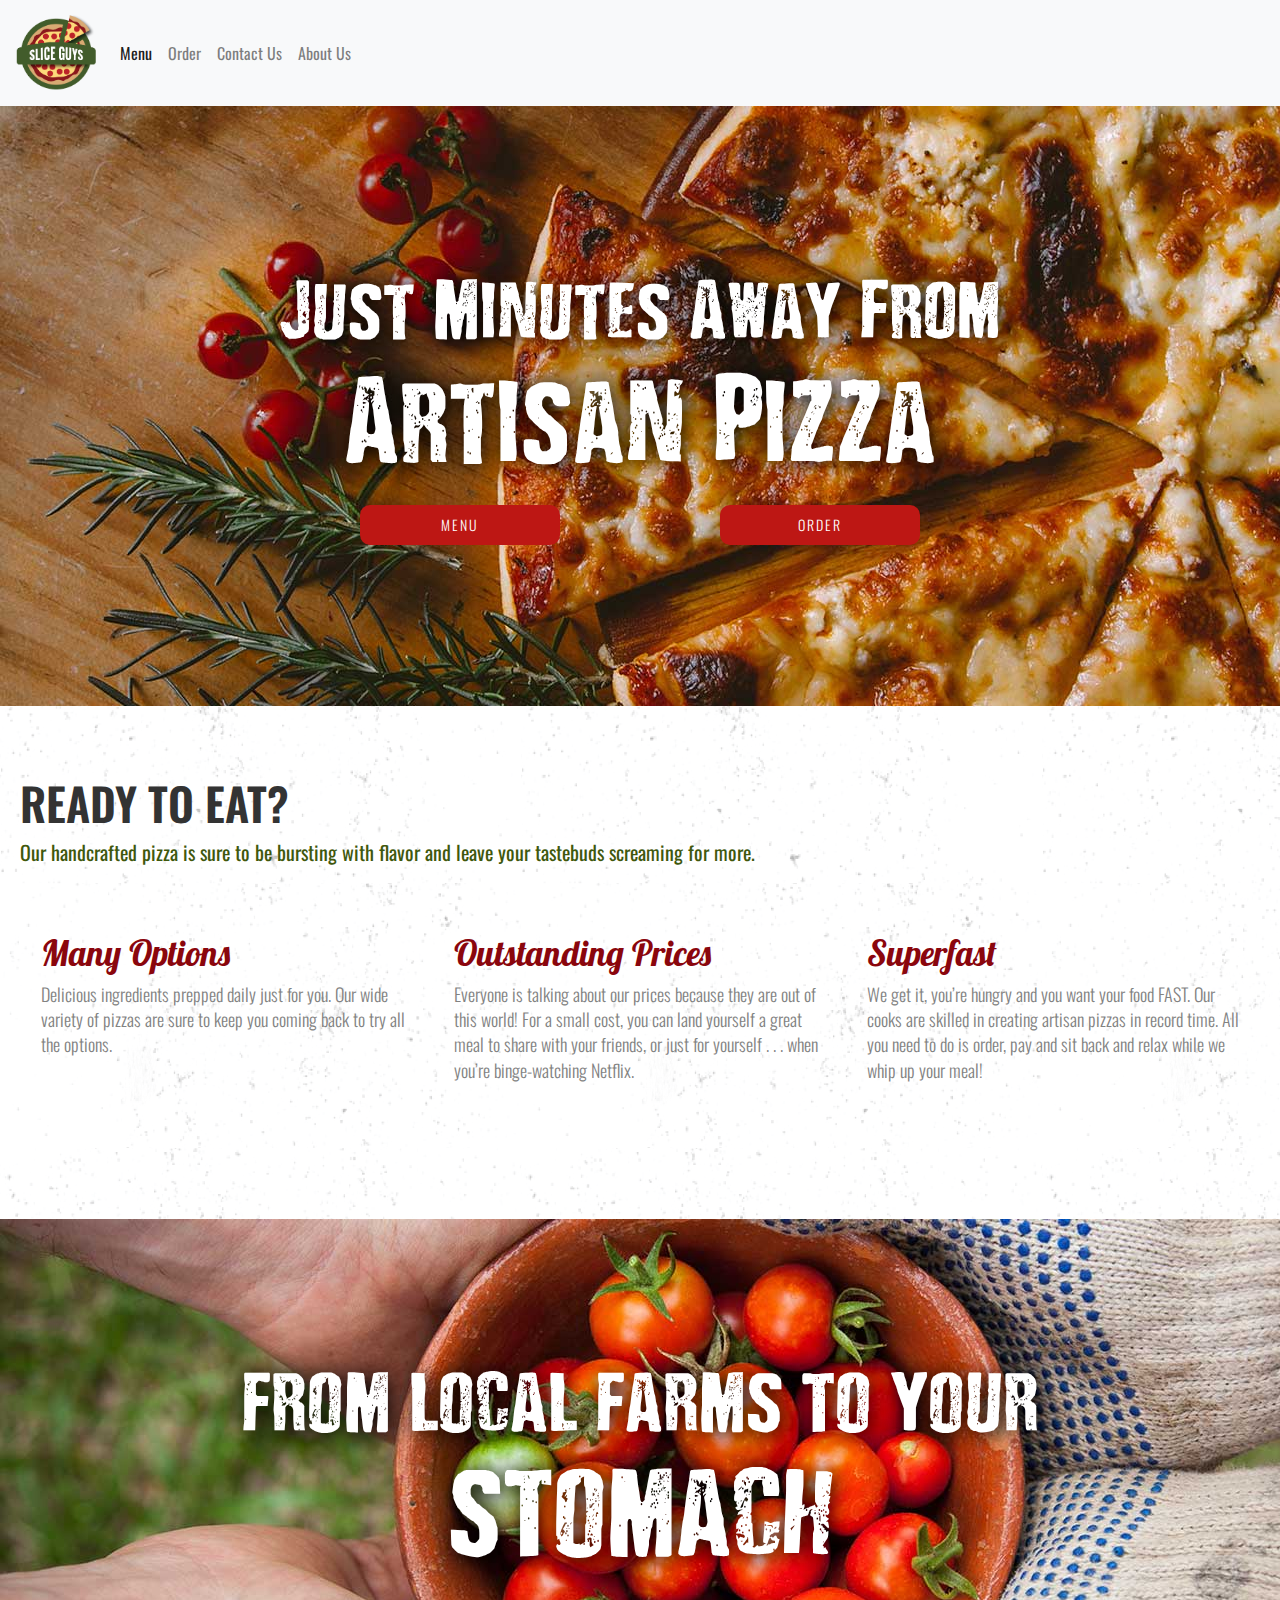
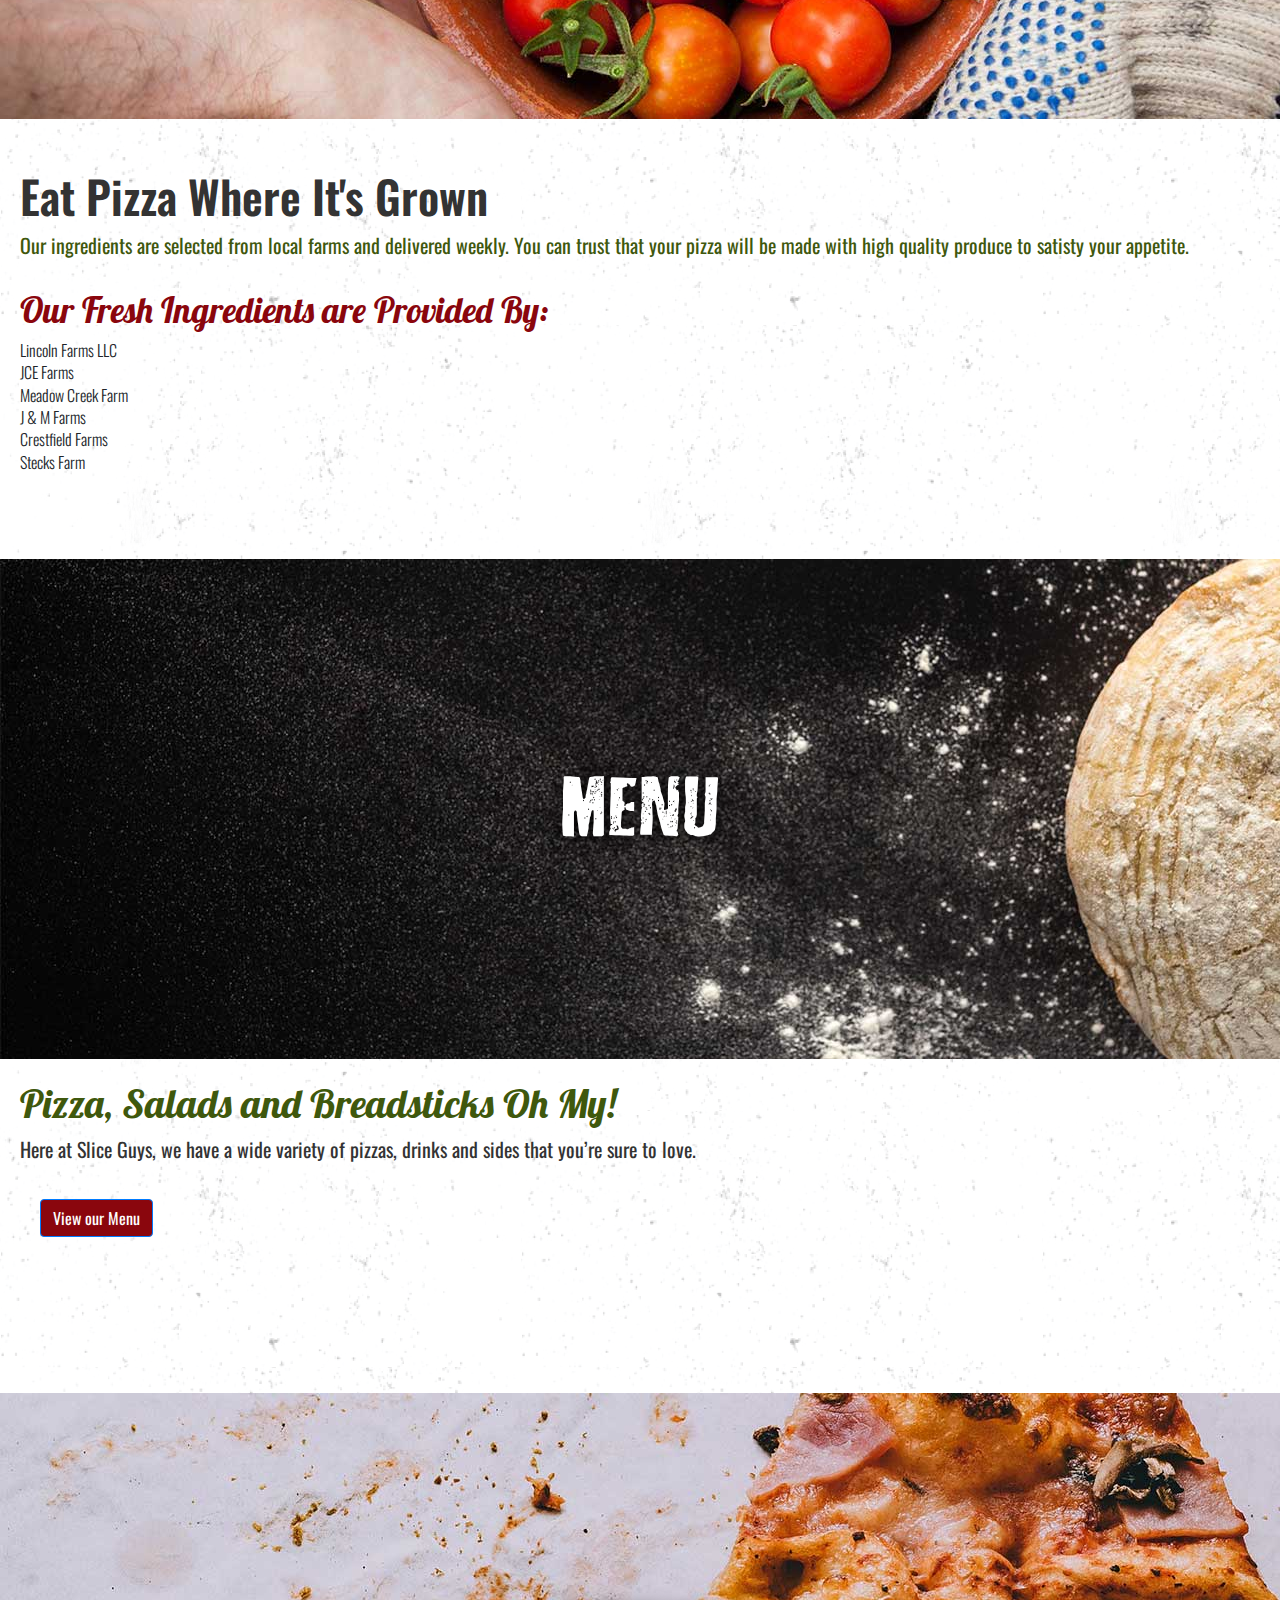
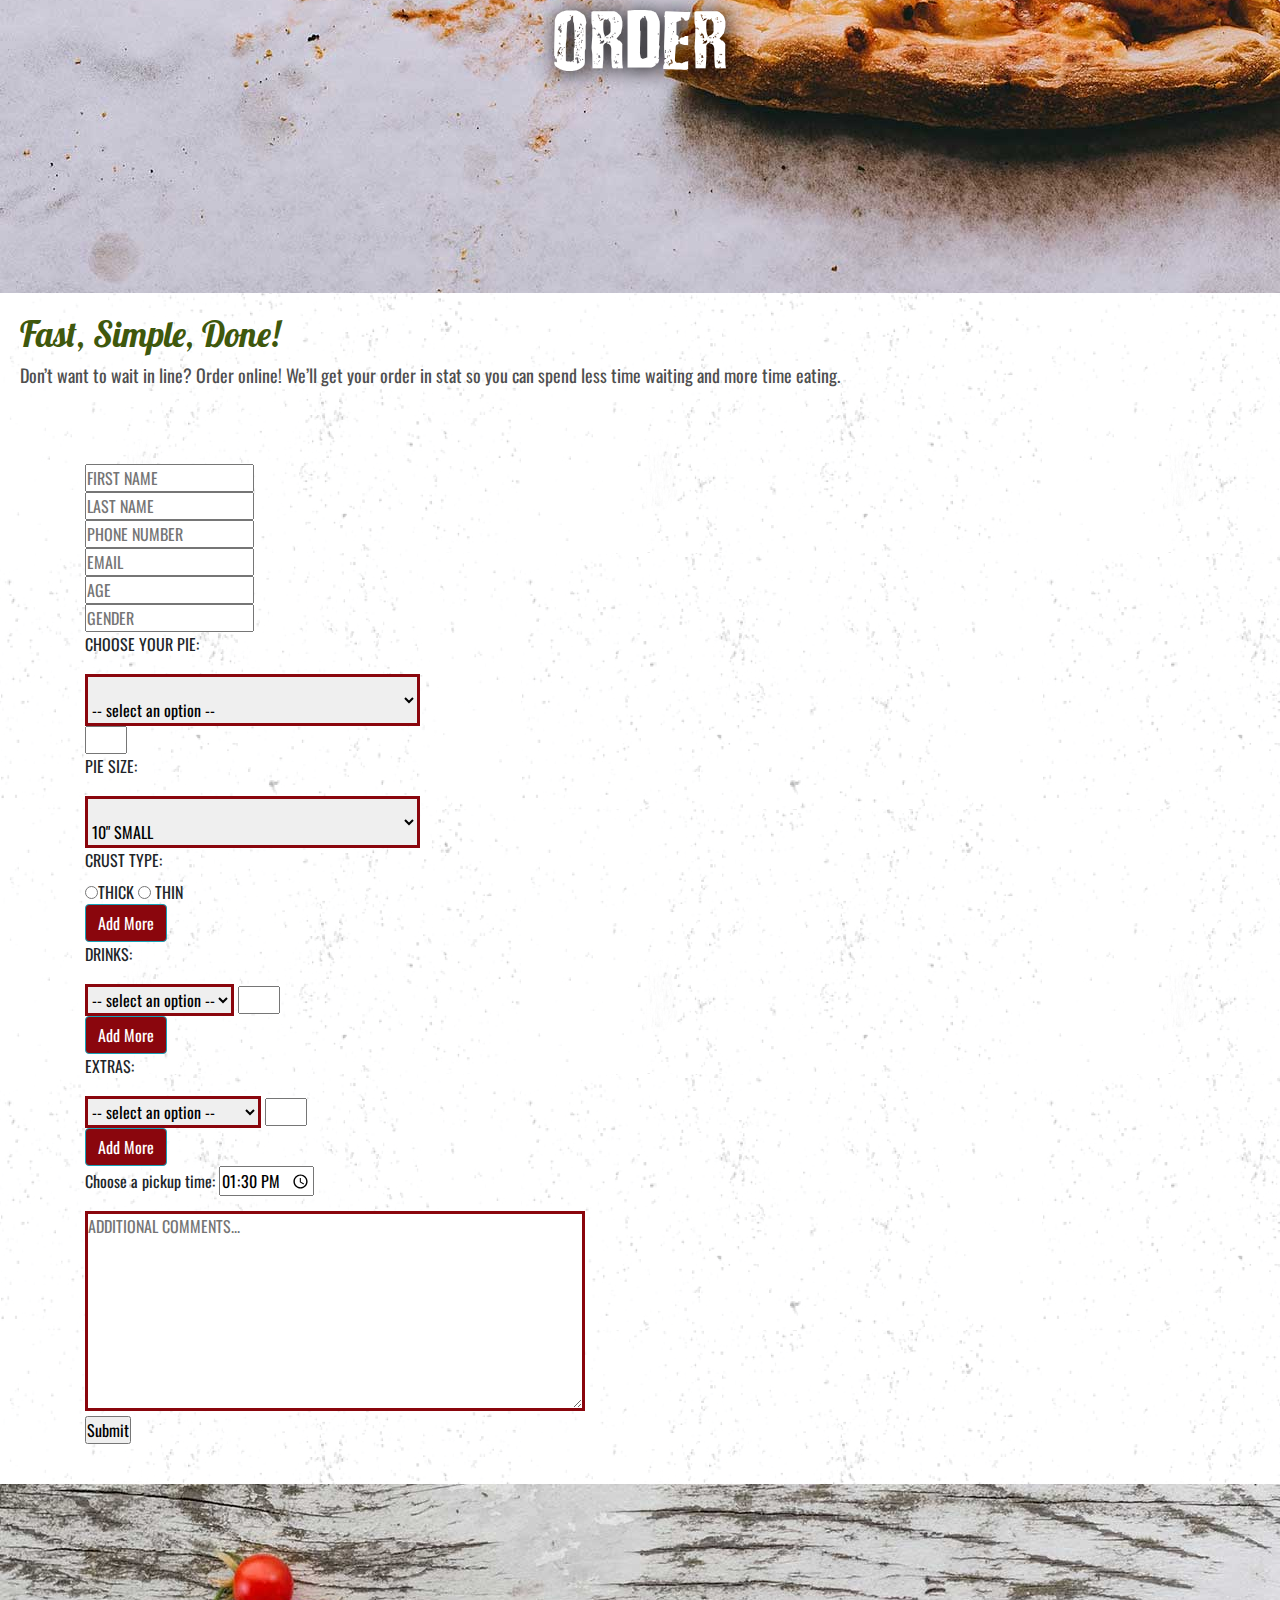
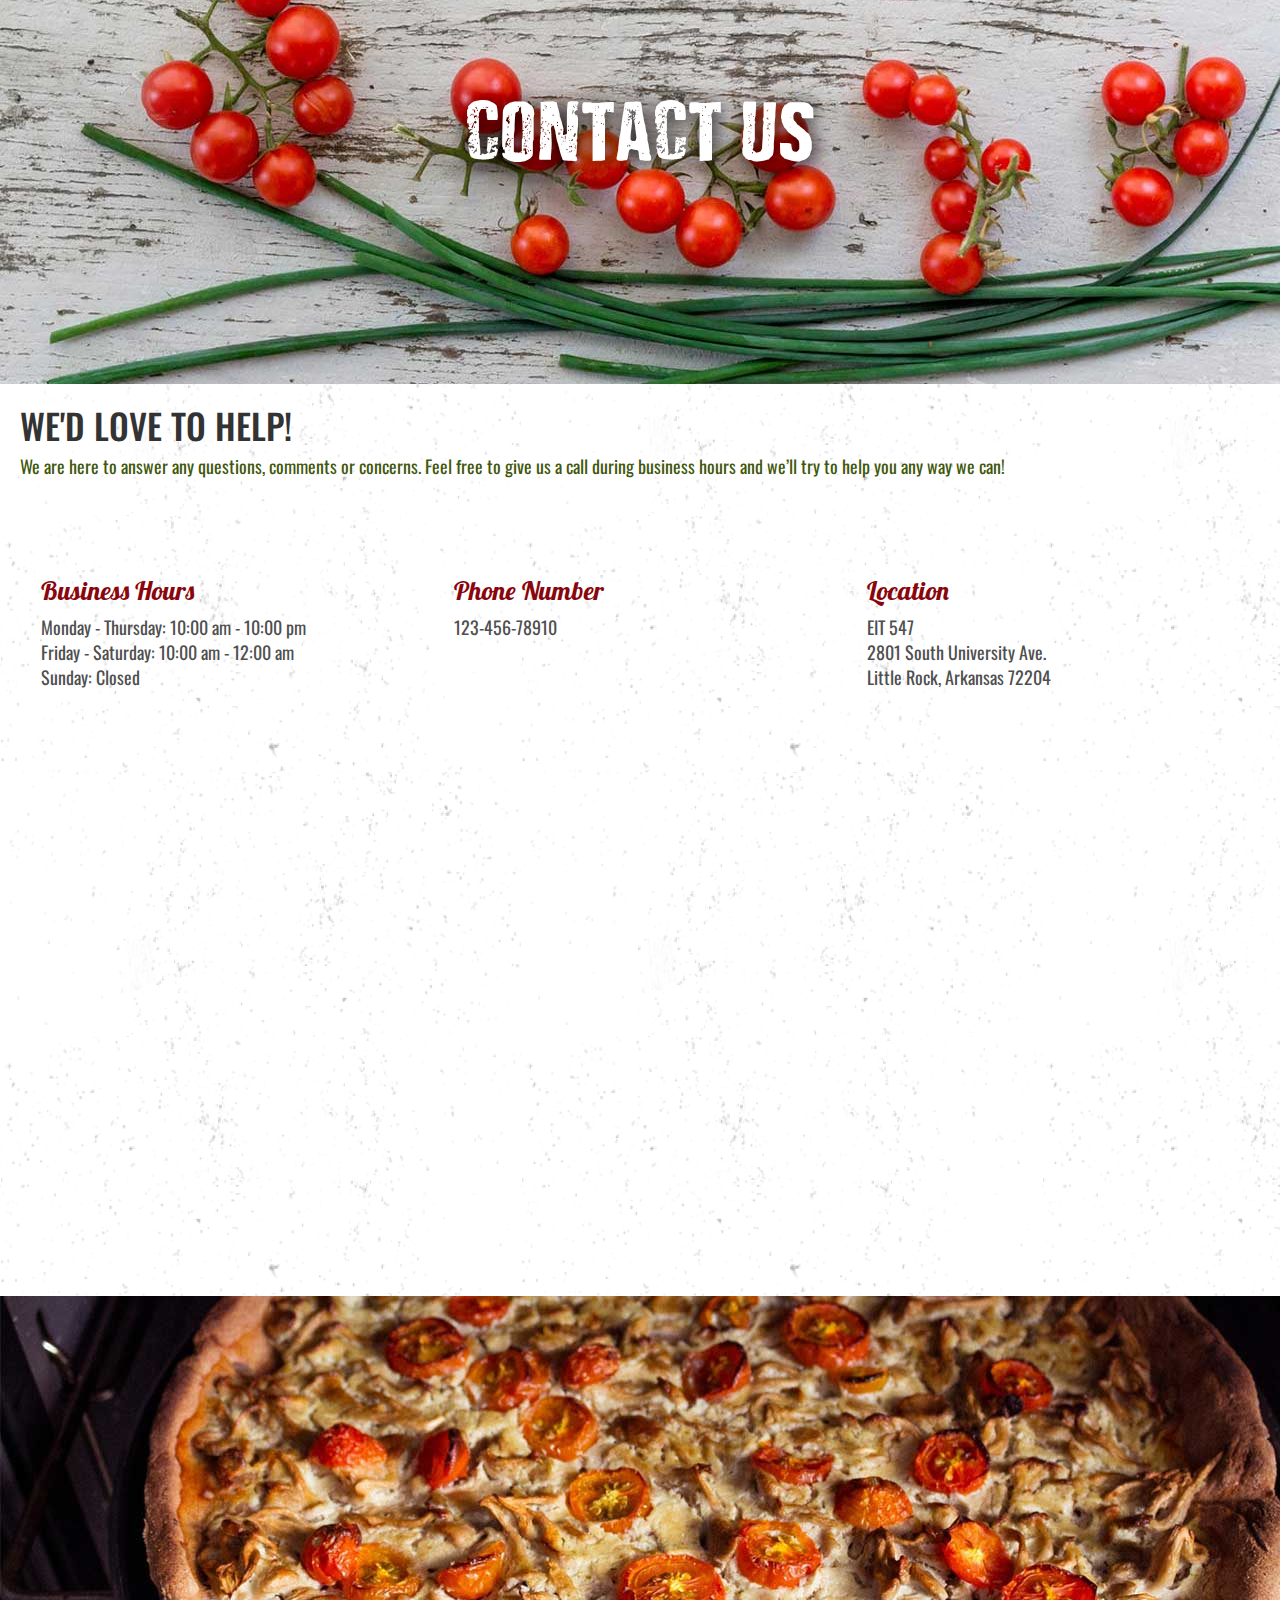
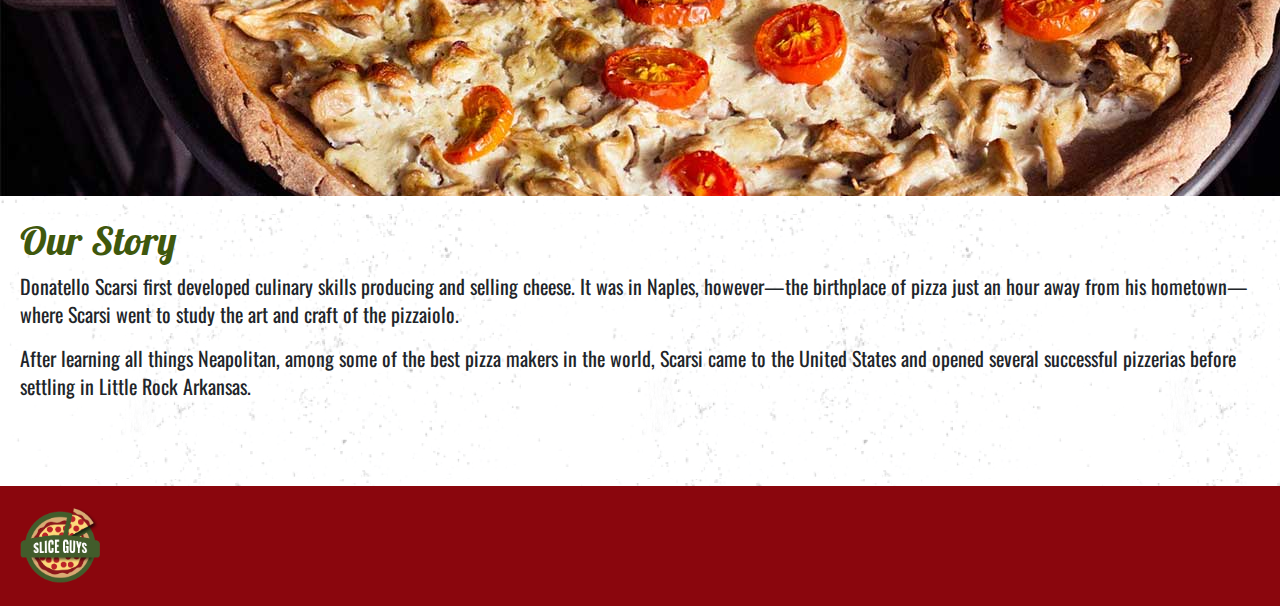
<file: slice-guys/index.html>
<!doctype html>
<html class="no-js" lang="">
    <head>
        <meta charset="utf-8">
        <meta http-equiv="x-ua-compatible" content="ie=edge">
        <title>Slice Guys</title>
        <meta name="description" content="">
        <meta name="viewport" content="width=device-width, initial-scale=1">

        <link rel="manifest" href="site.webmanifest">
        <link rel="apple-touch-icon" href="icon.png">
        <!-- Place favicon.ico in the root directory -->

         <link rel="stylesheet" href="https://maxcdn.bootstrapcdn.com/bootstrap/4.0.0/css/bootstrap.min.css" integrity="sha384-Gn5384xqQ1aoWXA+058RXPxPg6fy4IWvTNh0E263XmFcJlSAwiGgFAW/dAiS6JXm" crossorigin="anonymous">
        <link rel="stylesheet" href="css/main.css">
        <script src="js/main.js"></script>
    
        <!-- ================= Fonts Open ================== -->
        <link rel="stylesheet" href="font/webfontkit-20180412-140655/stylesheet.css" type="text/css" charset="utf-8" />
        <link href="https://fonts.googleapis.com/css?family=Oswald:300,400,500,600,700" rel="stylesheet"><link href="https://fonts.googleapis.com/css?family=Lobster" rel="stylesheet">
        <link rel="stylesheet" href="https://use.fontawesome.com/releases/v5.0.10/css/all.css" integrity="sha384-+d0P83n9kaQMCwj8F4RJB66tzIwOKmrdb46+porD/OvrJ+37WqIM7UoBtwHO6Nlg" crossorigin="anonymous">
        
        <!-- ================= Fonts Close ================== -->
        
    
    
    </head>
    <body>
        <!--[if lte IE 9]>
            <p class="browserupgrade">You are using an <strong>outdated</strong> browser. Please <a href="https://browsehappy.com/">upgrade your browser</a> to improve your experience and security.</p>
        <![endif]-->

        <!-- ================================== Custom HTML Open =========================================== -->
        
       <!-- ================================== Nav Open =========================================== -->
     
        <nav class="navbar navbar-expand-lg navbar-light bg-light navbar sticky-top navbar-light bg-light ">
  <a class="navbar-brand" href="#home">
    <img src="img/slice_guys_logo_mobile_107px.png"  class="d-inline-block align-top logo" alt="Slice Guys Logo">
  </a>
    <button class="navbar-toggler" type="button" data-toggle="collapse" data-target="#navbarTogglerDemo02" aria-controls="navbarTogglerDemo02" aria-expanded="false" aria-label="Toggle navigation">
    <span class="navbar-toggler-icon"></span>
  </button>

  <div class="collapse navbar-collapse" id="navbarTogglerDemo02">
    <ul class="navbar-nav mr-auto mt-2 mt-lg-0">
      <li class="nav-item active">
        <a class="nav-link" href="#menu">Menu <span class="sr-only">(current)</span></a>
      </li>
      
      <li class="nav-item">
        <a class="nav-link" href="#order">Order</a>
      </li>
     <!-- <li class="nav-item">
        <a class="nav-link" href="#specials">Specials</a>
      </li> -->
      <li class="nav-item">
        <a class="nav-link" href="#contact">Contact Us</a>
      </li>
      <li class="nav-item">
        <a class="nav-link" href="#about">About Us</a>
      </li>
      
      </ul>
  </div>
  
</nav>
  <!-- ================================== Nav Close =========================================== -->
      
   
     
    <header role="banner">
      <h1 class="visuallyhidden">Slice Guys</h1>
    </header>
        
      <div class="background">
            
    <div class="hero" id="home">
    <div class="top-hero-text">
    <h1>Just Minutes Away From</h1>
    <h2>Artisan Pizza</h2>
    <div class="hero-links">
    <a href="#menu" class="call-to-action">MENU</a>
    <a href="#order" class="call-to-action">ORDER</a>
    </div><!--hero-links-->
  
  </div><!--center-content-->
</div><!--hero-->


<section class="ready-to-eat">
  <h1>READY TO EAT?</h1>
  <p>Our handcrafted pizza is sure to be bursting with
flavor and leave your tastebuds screaming for more.</p>
<div class="columns">
    
    <div class="individual_columns">
  <h3>Many Options</h3>
  <p>Delicious ingredients prepped daily just for you.
Our wide variety of pizzas are sure to keep you coming back to try all the options.</p>
</div><!-- individual_columns -->

<div class="individual_columns">
<h3>Outstanding Prices</h3>
  <p>Everyone is talking about our prices because they are out of this world! For a small cost, you can land yourself a great meal to share with your friends, or just for yourself . . . when you’re binge-watching Netflix.</p>
</div><!-- individual_columns -->

<div class="individual_columns">
<h3>Superfast</h3>
  <p>We get it, you’re hungry and you want your food FAST. Our cooks are skilled in creating artisan pizzas in record time. All you need to do is order, pay and sit back and relax while we whip up your meal!</p>
</div><!-- individual_columns -->

</div><!--columns-->
</section><!--ready-to-eat-->




<div class="heros">
<div class="local_hero">
  <div class="farm_hero">
    <h1>FROM LOCAL FARMS TO YOUR</h1>
    <h2>STOMACH</h2>
  </div><!--center-content-->
</div><!--hero-->
</div><!--heros-->
<section class="eat-pizza-where-its-grown">

<h3>Eat Pizza Where It's Grown</h3>         
  <p>Our ingredients are selected from local farms and
delivered weekly. You can trust that your pizza will
be made with high quality produce to satisty your
appetite.</p>

<div class="provided">
  <h4>Our Fresh Ingredients are 
Provided By:</h4>        
<ul>
  <li>Lincoln Farms LLC</li>
  <li>JCE Farms</li>
  <li>Meadow Creek Farm</li>
  <li>J & M Farms</li>
  <li>Crestfield Farms</li>
  <li>Stecks Farm</li>
</ul>          
</div><!--columns-->
        
</section><!--eat-pizza-where-its-grown-->
  <div id="menu"></div>      
 <div class="menu_hero">
  <div class="hero_text">
    <h2>MENU</h2>
  </div><!--menu_hero-->
</div><!--hero-->

<section class="menu_section">
  <h1>Pizza, Salads and Breadsticks Oh My!</h1>
  <p>Here at Slice Guys, we have a wide variety of
pizzas, drinks and sides that you’re sure to love. </p>

<!-- ============ menu ============= -->

<section class="view_menu">
<p>
  <button class="btn btn-primary" type="button" data-toggle="collapse" data-target="#collapseExample" aria-expanded="false" aria-controls="collapseExample">
    View our Menu
  </button>
</p>

<div class="collapse" id="collapseExample">
  <div class="card card-body">
    
    <!-- drop down -->
    <div class="drop-downs">
    <div class="dropdown">
  <button class="btn btn-secondary dropdown-toggle" type="button" id="dropdownMenuButton" data-toggle="dropdown" aria-haspopup="true" aria-expanded="false">
    SIZES
  </button>
  <div class="dropdown-menu" aria-labelledby="dropdownMenuButton">
    <li class="dropdown-item">Thick | Thin</li>
    <li class="dropdown-item">10" Small | $10.99</li>
    <li class="dropdown-item">13” Medium | $12.99</li>
    <li class="dropdown-item">15” Large | $15.99</li>
    </div>
</div>

<div class="dropdown">
  <button class="btn btn-secondary dropdown-toggle" type="button" id="dropdownMenuButton" data-toggle="dropdown" aria-haspopup="true" aria-expanded="false">
    DRINKS
  </button>
  <div class="dropdown-menu" aria-labelledby="dropdownMenuButton">
    <li class="dropdown-item">$1.50 Each</li>
    <li class="dropdown-item">Coke</li>
    <li class="dropdown-item">Diet Coke</li>
    <li class="dropdown-item">Sprite</li>
    <li class="dropdown-item">Dr. Pepper</li>
    <li class="dropdown-item">Iced Tea</li>
    </div>
</div>

<div class="dropdown">
  <button class="btn btn-secondary dropdown-toggle" type="button" id="dropdownMenuButton" data-toggle="dropdown" aria-haspopup="true" aria-expanded="false">
    EXTRAS
  </button>
  <div class="dropdown-menu" aria-labelledby="dropdownMenuButton">
    <li class="dropdown-item">Breadsticks:</li>
    <li class="dropdown-item">Regular | $3.99</li>
    <li class="dropdown-item">Stuffed | $5.99</li>
    <li class="dropdown-item">House Salad | $2.99</li>
    </div>
</div>
</div><!--drop-downs-->
    <!-- drop down -->
    
    
    
    
    
    
  <div class="row">
    

    
<div class="col-sm">  
<div class="pizza">
      <div class="pic_name">
          <img src="img/cheese_mobile.png" alt="Cheese Pizza">
          <h3>CHEESE</h3>
      </div><!-- pic_name -->
      <div class="pizza_description">
          <p>mozzarella | sauce</p>
      </div><!-- pizza_description -->
</div><!-- pizza -->
</div><!-- col-sm -->     
      
      
      
      
      <div class="col-sm">
      <div class="pizza">
      <div class="pic_name">
          <img src="img/pepperoni_mobile.png" alt="Pepperoni Pizza">
          <h3>PEPPERONI</h3>
      </div><!-- pic_name -->
      <div class="pizza_description">
          <p>mozzarella | pepperoni | sauce</p>
      </div><!-- pizza_description -->
</div><!-- pizza -->
</div><!-- col-sm --> 





<div class="col-sm">
<div class="pizza">
      <div class="pic_name">
          <img src="img/supreme_mobile.png" alt="Supreme Pizza">
          <h3>SUPREME</h3>
      </div><!-- pic_name -->
      <div class="pizza_description">
          <p>mozzarella | pepperoni | sauce</p>
      </div><!-- pizza_description -->
</div><!-- pizza -->
</div><!-- col-sm -->



<div class="col-sm">
<div class="pizza">
      <div class="pic_name">
          <img src="img/vegetable_mobile.png" alt="Vegetable Pizza">
          <h3>VEGETABLE</h3>
      </div><!-- pic_name -->
      <div class="pizza_description">
          <p>green/red bell pepper | onion | mushroom | olive | mozzarella | sauce</p>
      </div><!-- pizza_description -->
</div><!-- pizza -->
</div><!-- col-sm -->       
      
      
      
      <div class="col-sm">
      <div class="pizza">
      <div class="pic_name">
          <img src="img/the_hog_mobile.png" alt="The Hog Pizza">
          <h3>THE HOG</h3>
      </div><!-- pic_name -->
      <div class="pizza_description">
          <p>italian sausage | pepperoni | mozzarella | sauce</p>
      </div><!-- pizza_description -->
</div><!-- pizza -->
</div><!-- col-sm -->    


<div class="col-sm">
<div class="pizza">
      <div class="pic_name">
          <img src="img/hawaiian_mobile.png" alt="Hawaiian Pizza">
          <h3>HAWAIIAN</h3>
      </div><!-- pic_name -->
      <div class="pizza_description">
          <p>canadian bacon | pineapple | mozzarella | sauce</p>
      </div><!-- pizza_description -->
</div><!-- pizza -->
</div><!-- col-sm -->          

    
</div><!--row-->
    
    
    
    
    
    
    
    </div>
</div>
</section><!--view_menu-->


















</section><!--menu_section-->









<div class="order_hero" id="order">
  <div class="hero_text">
    <h2>ORDER</h2>
  </div><!--order_hero-->
</div><!--hero-->

<section class="order_section">
  <h2>Fast, Simple, Done!</h2>
  <p>Don’t want to wait in line? Order online! We’ll get 
your order in stat so you can spend less time
waiting and more time eating. </p>
</section><!--order_section-->












<!-- =========================== Form Open =========================== -->










<div class="container">
  <form name="pizza" action="thank-you.html" class="pizza">

      <div class="col-75">
        <input type="text" id="firstname" name="firstname" placeholder="FIRST NAME">
      </div>

   

      <div class="col-75">
        <input type="text" id="lastname" name="lastname" placeholder="LAST NAME">
      </div>

    <div class="col-75">
        <input type="text" id="phonenumber" name="phonenumber" placeholder="PHONE NUMBER">
      </div>

      <div class="col-75">
        <input type="text" id="email" name="email" placeholder="EMAIL">
      </div>
      
      
      
      <div class="col-75">
        <input type="text" id="age" name="age" placeholder="AGE">
      </div>
      
      <div class="col-75">
        <input type="text" id="gender" name="gender" placeholder="GENDER">
      </div>

     

      <div class="col-25">
        <label for="pizza">CHOOSE YOUR PIE:</label>
      </div>
      <div class="col-75">
        <select class="pizza" name="pizza">
       <option disabled selected value> -- select an option -- </option>
          <option value="cheese">CHEESE</option>
          <option value="pepperoni">PEPPERONI</option>
          <option value="supreme">SUPREME</option>
          <option value="vegetable">VEGETABLE</option>
          <option value="the-hog">THE HOG</option>
          <option value="hawaiian">HAWAIIAN</option>
        </select>
  <input type="number" name="quantity" min="1" max="5">
      
      <div class="col-25">
        <label for="pizza-size">PIE SIZE:</label>
      </div>
      <div class="col-75">
        <select class="pizza" name="pizza">
          <option value="small">10" SMALL</option>
          <option value="medium">13" MEDIUM</option>
          <option value="large">15" LARGE</option>   
      </select>
      </div>
      
      <label for="pizza">CRUST TYPE:</label>
    <br>
<input type="radio" name="crust" value="thick" unchecked>THICK
  <input type="radio" name="crust" value="thin"> THIN 
   
      
      
      </div>

<div class="order_button">
  <button type="button" class="btn btn-info" data-toggle="collapse" data-target="#demo">Add More</button>
 </div><!-- order_button -->
  <div id="demo" class="collapse">
   <select class="pizza" name="pizza">
 <option disabled selected value> -- select an option -- </option>
          <option value="cheese">CHEESE</option>
          <option value="pepperoni">PEPPERONI</option>
          <option value="supreme">SUPREME</option>
          <option value="vegetable">VEGETABLE</option>
          <option value="the-hog">THE HOG</option>
          <option value="hawaiian">HAWAIIAN</option>
        </select>
  <input type="number" name="quantity" min="1" max="5">
      
      <div class="col-25">
        <label for="pizza-size">PIE SIZE:</label>
      </div>
      <div class="col-75">
        <select class="pizza" name="pizza">
          <option value="small">10" SMALL</option>
          <option value="medium">13" MEDIUM</option>
          <option value="large">15" LARGE</option>   
      </select>
      </div>
      
      <label for="pizza">CRUST TYPE:</label>
    <br>
<input type="radio" name="crust-2" value="thick" unchecked>THICK
  <input type="radio" name="crust-2" value="thin"> THIN 
   
      
      
      </div>
   <!--   
   
<select class="pizza" name="pizza">
 <option disabled selected value> -- select an option -- </option>
          <option value="cheese">CHEESE</option>
          <option value="pepperoni">PEPPERONI</option>
          <option value="supreme">SUPREME</option>
          <option value="vegetable">VEGETABLE</option>
          <option value="the-hog">THE HOG</option>
          <option value="hawaiian">HAWAIIAN</option>
        </select>
  <input type="number" name="quantity" min="1" max="5">
-->



   
   
   <!--
      <div class="col-25">
        <label for="pizza-size">PIE SIZE:</label>
      </div>
      <div class="col-75">
        <select class="pizza" name="pizza">
          <option value="small">10" SMALL</option>
          <option value="medium">13" MEDIUM</option>
          <option value="large">15" LARGE</option>   
      </select>
      </div>

    -->
    
    
    
    

      <div class="col-25">
        <label for="drinks">DRINKS:</label>
      </div>
      <div class="col-75">
        <select id="drinks" name="drinks">
   <option disabled selected value> -- select an option -- </option>
          <option value="coke">COKE</option>
          <option value="diet-coke">DIET COKE</option>
          <option value="sprite">SPRITE</option>
          <option value="dr.pepper">DR.PEPPER</option>
          <option value="iced-tea">ICED TEA</option>
        </select>
      <input type="number" name="quantity" min="1" max="5">
      </div>
   
   
   <div class="order_button">
  <button type="button" class="btn btn-info" data-toggle="collapse" data-target="#demo">Add More</button>
 </div><!-- order_button -->
  
    

      <div class="col-25">
        <label for="extras">EXTRAS:</label>
      </div>
      <div class="col-75">
        <select id="extras" name="extras">
   <option disabled selected value> -- select an option -- </option>
          <option value="bread-regular">BREADSTICKS (REGULAR)</option>
          <option value="bread-stuffed">BREADSTICKS (STUFFED)</option>
          <option value="house-salad">HOUSE SALAD</option>    
       </select>
  <input type="number" name="quantity" min="1" max="5">
      </div>
 
 
 <div class="order_button">
  <button type="button" class="btn btn-info" data-toggle="collapse" data-target="#demo">Add More</button>
 </div><!-- order_button -->
  
    
    <label for="appt-time">Choose a pickup time: </label>
<input id="time" type="time" name="time" value="13:30">
    
    

      <div class="col-75">
        <textarea id="subject" name="subject" placeholder="ADDITIONAL COMMENTS..."></textarea>
      </div>
      <input type="submit" value="Submit">



  </form>
</div>












<!-- ========================== Form Close ================================ -->









<div class="contact_hero" id="contact">
  <div class="hero_text">
    <h2>CONTACT US</h2>
  </div><!--center-content-->
</div><!--hero-->


<section class="contact_section">
  
  
  <h1>WE'D LOVE TO HELP!</h1>
  <p>We are here to answer any questions, comments
or concerns. Feel free to give us a call during
business hours and we’ll try to help you any way 
we can!</p>
<div class="contact_columns">
  <div class="individual_columns">
  <h3>Business Hours</h3>
  <p>Monday - Thursday: 10:00 am - 10:00 pm<br>Friday - Saturday: 10:00 am - 12:00 am<br>Sunday: Closed</p>
  </div><!--individual_columns-->
  
  <div class="individual_columns">
  <h3>Phone Number</h3>
  <p>123-456-78910</p>
  </div><!--individual_columns-->
  
<div class="individual_columns">
<h3>Location</h3>
  <p>EIT 547<br>2801 South University Ave.<br>Little Rock, Arkansas 72204</p>
</div><!--individual_columns-->



<!-- =============== insert location map here =========== -->



<!-- =============== insert location map here =========== -->


</section><!--contact_section-->

<section class="section_map">
  <div class="map">
<iframe frameborder="0" style="border:0" src="https://www.google.com/maps/embed/v1/place?q=EIT%20547%202801%20South%20University%20Ave.%20%20Little%20Rock%2C%20Arkansas%2072204&key=AIzaSyAl4XDb9Xwela98b3ViG982rOaocjWLO-s" allowfullscreen></iframe>
</div> <!--map-->
</section><!--aside_map-->


<div class="about_hero" id="about">
  <div class="hero_text">
    <h2 class="visuallyhidden">ABOUT</h2>
  </div><!--about_hero-->
</div><!--hero-->

<section class="about_section">
  <h2>Our Story</h2>
  <p>Donatello Scarsi first developed culinary skills producing and selling cheese. It was in Naples, however—the birthplace of pizza just an hour away from his hometown—where Scarsi went to study the art and craft of the pizzaiolo.</p>
  <p>After learning all things Neapolitan, among some of the best pizza makers in the world, Scarsi came to the United States and opened several successful pizzerias before settling in Little Rock Arkansas. </p>
</section><!--about_section-->


<footer>
  <div class="logo">
  <img src="img/slice_guys_logo_mobile_107px.png" href="#home" alt="Slice Guys Logo">
    </div>
    <div class="fontawesome">
    <i class="fab fa-facebook-square fa-3x"></i>
    <i class="fab fa-twitter-square fa-3x"></i>
    <i class="fab fa-instagram fa-3x"></i> 
  </div><!--fontawesome-->
</footer>


        
       </div><!--background--> 
        <!-- ================================== Custom HTML Open =========================================== -->    
        
        
        
        
        <script src="https://ajax.googleapis.com/ajax/libs/jquery/3.3.1/jquery.min.js"></script>
  <script src="https://maxcdn.bootstrapcdn.com/bootstrap/3.3.7/js/bootstrap.min.js"></script>
  
        
        
        
        
         <script src="js/vendor/modernizr-3.5.0.min.js"></script>
         <script src="https://code.jquery.com/jquery-3.2.1.slim.min.js" integrity="sha384-KJ3o2DKtIkvYIK3UENzmM7KCkRr/rE9/Qpg6aAZGJwFDMVNA/GpGFF93hXpG5KkN" crossorigin="anonymous"></script>
         <script src="https://cdnjs.cloudflare.com/ajax/libs/popper.js/1.12.9/umd/popper.min.js" integrity="sha384-ApNbgh9B+Y1QKtv3Rn7W3mgPxhU9K/ScQsAP7hUibX39j7fakFPskvXusvfa0b4Q" crossorigin="anonymous"></script>
         <script src="https://maxcdn.bootstrapcdn.com/bootstrap/4.0.0/js/bootstrap.min.js" integrity="sha384-JZR6Spejh4U02d8jOt6vLEHfe/JQGiRRSQQxSfFWpi1MquVdAyjUar5+76PVCmYl" crossorigin="anonymous"></script>
        <script>window.jQuery || document.write('<script src="js/vendor/jquery-3.2.1.min.js"><\/script>')</script>
        <script src="js/plugins.js"></script>
        <script src="js/main.js"></script>

        <!-- Google Analytics: change UA-XXXXX-Y to be your site's ID. -->
        <script>
            window.ga=function(){ga.q.push(arguments)};ga.q=[];ga.l=+new Date;
            ga('create','UA-XXXXX-Y','auto');ga('send','pageview')
        </script>
        <script src="https://www.google-analytics.com/analytics.js" async defer></script>
    </body>
</html>
</file>
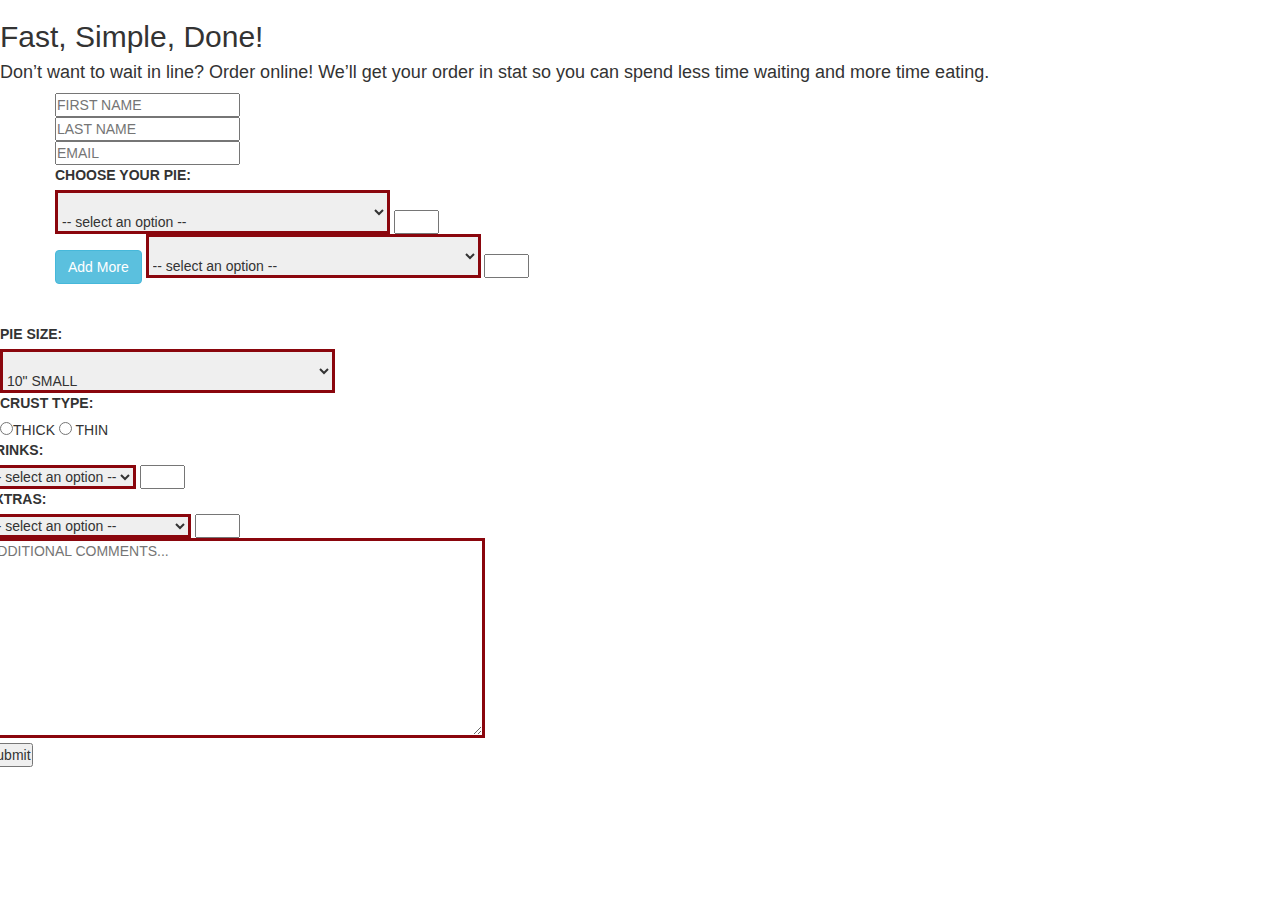
<file: slice-guys/form.html>
<!doctype html>
<html class="no-js" lang="">
    <head>
        <meta charset="utf-8">
        <meta http-equiv="x-ua-compatible" content="ie=edge">
        <title></title>
        <meta name="description" content="">
        <meta name="viewport" content="width=device-width, initial-scale=1">

        <link rel="manifest" href="site.webmanifest">
        <link rel="apple-touch-icon" href="icon.png">
        <!-- Place favicon.ico in the root directory -->

        <link rel="stylesheet" href="css/normalize.css">
        <link rel="stylesheet" href="css/main.css">
        
        
        
        <!-- ================= Fonts Open ================== -->
        <link rel="stylesheet" href="font/webfontkit-20180412-140655/stylesheet.css" type="text/css" charset="utf-8" />
        <link href="https://fonts.googleapis.com/css?family=Oswald:300,400,500,600,700" rel="stylesheet">
        <link href="https://fonts.googleapis.com/css?family=Lobster" rel="stylesheet">
        <!-- ================= Fonts Close ================== -->
 <link rel="stylesheet" href="https://maxcdn.bootstrapcdn.com/bootstrap/3.3.7/css/bootstrap.min.css">
 <script src="https://ajax.googleapis.com/ajax/libs/jquery/3.3.1/jquery.min.js"></script>
 <script src="https://maxcdn.bootstrapcdn.com/bootstrap/3.3.7/js/bootstrap.min.js"></script>
        
        
    </head>
    <body>
        
<h2>Fast, Simple, Done!</h2>
<h4> Don’t want to wait in line? Order online! We’ll get 
your order in stat so you can spend less time
waiting and more time eating. </h4>

<div class="container">
  <form action="/thank-you.html">
    <div class="row">
      <div class="col-75">
        <input type="text" id="fname" name="firstname" placeholder="FIRST NAME">
      </div>
    </div>
   
    <div class="row">
      <div class="col-75">
        <input type="text" id="lname" name="lastname" placeholder="LAST NAME">
      </div>
    </div>
    
  <div class="row">
      <div class="col-75">
        <input type="text" id="email" name="email" placeholder="EMAIL">
      </div>
    </div>
     
    <div class="row">
      <div class="col-25">
        <label for="pizza">CHOOSE YOUR PIE:</label>
      </div>
      <div class="col-75">
        <select class="pizza" name="pizza">
       <option disabled selected value> -- select an option -- </option>
          <option value="cheese">CHEESE</option>
          <option value="pepperoni">PEPPERONI</option>
          <option value="supreme">SUPREME</option>
          <option value="vegetable">VEGETABLE</option>
          <option value="the-hog">THE HOG</option>
          <option value="hawaiian">HAWAIIAN</option>
        </select>
  <input type="number" name="quantity" min="1" max="5">
      </div>
    </div>
 <div class="row">
  <button type="button" class="btn btn-info" data-toggle="collapse" data-target="#demo">Add More</button>
  <div id="demo" class="collapse">
   <select class="pizza" name="pizza">
 <option disabled selected value> -- select an option -- </option>
          <option value="cheese">CHEESE</option>
          <option value="pepperoni">PEPPERONI</option>
          <option value="supreme">SUPREME</option>
          <option value="vegetable">VEGETABLE</option>
          <option value="the-hog">THE HOG</option>
          <option value="hawaiian">HAWAIIAN</option>
        </select>
  <input type="number" name="quantity" min="1" max="5">
      </div>
   
<select class="pizza" name="pizza">
 <option disabled selected value> -- select an option -- </option>
          <option value="cheese">CHEESE</option>
          <option value="pepperoni">PEPPERONI</option>
          <option value="supreme">SUPREME</option>
          <option value="vegetable">VEGETABLE</option>
          <option value="the-hog">THE HOG</option>
          <option value="hawaiian">HAWAIIAN</option>
        </select>
  <input type="number" name="quantity" min="1" max="5">
      </div>
    </div>
  </div>
</div> 
   
   
   
      <div class="col-25">
        <label for="pizza-size">PIE SIZE:</label>
      </div>
      <div class="col-75">
        <select class="pizza" name="pizza">
          <option value="small">10" SMALL</option>
          <option value="medium">13" MEDIUM</option>
          <option value="large">15" LARGE</option>   
      </select>
      </div>
    </div>
    
    
    
    
 <label for="pizza">CRUST TYPE:</label>
    <br>
<input type="radio" name="crust" value="thick" unchecked>THICK
  <input type="radio" name="crust" value="thin"> THIN 
      
 <div class="row">
      <div class="col-25">
        <label for="drinks">DRINKS:</label>
      </div>
      <div class="col-75">
        <select id="drinks" name="drinks">
   <option disabled selected value> -- select an option -- </option>
          <option value="coke">COKE</option>
          <option value="diet-coke">DIET COKE</option>
          <option value="sprite">SPRITE</option>
          <option value="dr.pepper">DR.PEPPER</option>
          <option value="iced-tea">ICED TEA</option>
        </select>
      <input type="number" name="quantity" min="1" max="5">
      </div>
    </div>    
    
 <div class="row">
      <div class="col-25">
        <label for="extras">EXTRAS:</label>
      </div>
      <div class="col-75">
        <select id="extras" name="extras">
   <option disabled selected value> -- select an option -- </option>
          <option value="bread-regular">BREADSTICKS (REGULAR)</option>
          <option value="bread-stuffed">BREADSTICKS (STUFFED)</option>
          <option value="house-salad">HOUSE SALAD</option>    
       </select>
  <input type="number" name="quantity" min="1" max="5">
      </div>
    </div>   
    
    
    
    
    <div class="row">
      <div class="col-75">
        <textarea id="subject" name="subject" placeholder="ADDITIONAL COMMENTS..." style="height:200px"></textarea>
      </div>
    </div>
    <div class="row">
      <input type="submit" value="Submit">
    </div>
  </form>
</div>





    </body>
</html>
</file>
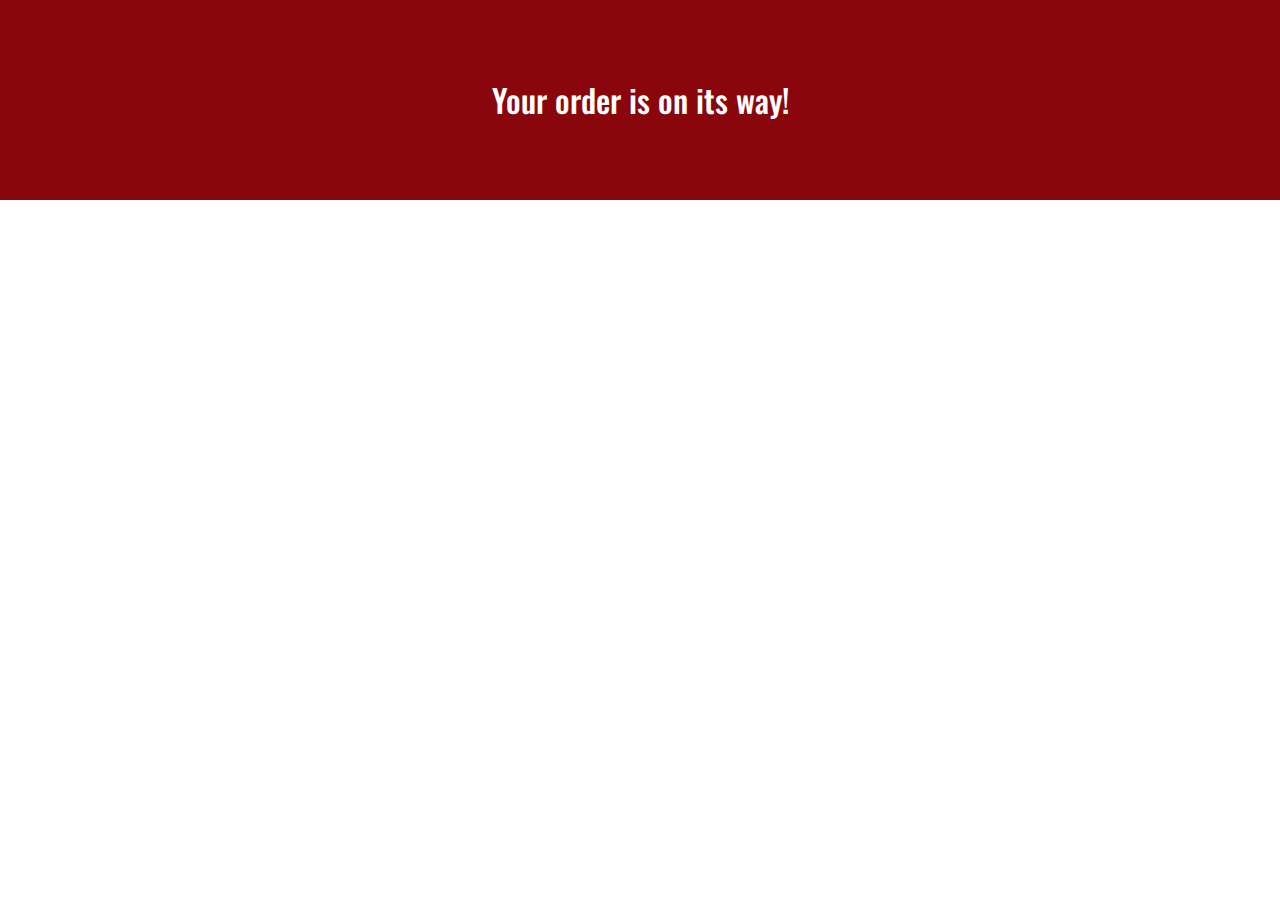
<file: slice-guys/thank-you.html>
<!doctype html>
<html class="no-js" lang="">
    <head>
        <meta charset="utf-8">
        <meta http-equiv="x-ua-compatible" content="ie=edge">
        <title>Slice Guys</title>
        <meta name="description" content="">
        <meta name="viewport" content="width=device-width, initial-scale=1">

        <link rel="manifest" href="site.webmanifest">
        <link rel="apple-touch-icon" href="icon.png">
        <!-- Place favicon.ico in the root directory -->

         <link rel="stylesheet" href="https://maxcdn.bootstrapcdn.com/bootstrap/4.0.0/css/bootstrap.min.css" integrity="sha384-Gn5384xqQ1aoWXA+058RXPxPg6fy4IWvTNh0E263XmFcJlSAwiGgFAW/dAiS6JXm" crossorigin="anonymous">
        <link rel="stylesheet" href="css/main.css">
        <script src="js/main.js"></script>
    
        <!-- ================= Fonts Open ================== -->
        <link rel="stylesheet" href="font/webfontkit-20180412-140655/stylesheet.css" type="text/css" charset="utf-8" />
        <link href="https://fonts.googleapis.com/css?family=Oswald:300,400,500,600,700" rel="stylesheet"><link href="https://fonts.googleapis.com/css?family=Lobster" rel="stylesheet">
        <link rel="stylesheet" href="https://use.fontawesome.com/releases/v5.0.10/css/all.css" integrity="sha384-+d0P83n9kaQMCwj8F4RJB66tzIwOKmrdb46+porD/OvrJ+37WqIM7UoBtwHO6Nlg" crossorigin="anonymous">
        
        <!-- ================= Fonts Close ================== -->
        
    
    
    </head>
    <body>
        <!--[if lte IE 9]>
            <p class="browserupgrade">You are using an <strong>outdated</strong> browser. Please <a href="https://browsehappy.com/">upgrade your browser</a> to improve your experience and security.</p>
        <![endif]-->

        <!-- ================================== Custom HTML Open =========================================== -->    
        
        
        <h2 class="thankyou">Your order is on its way!</h2>
        
        
        
        <script src="https://ajax.googleapis.com/ajax/libs/jquery/3.3.1/jquery.min.js"></script>
  <script src="https://maxcdn.bootstrapcdn.com/bootstrap/3.3.7/js/bootstrap.min.js"></script>
  
        
        
        
        
         <script src="js/vendor/modernizr-3.5.0.min.js"></script>
         <script src="https://code.jquery.com/jquery-3.2.1.slim.min.js" integrity="sha384-KJ3o2DKtIkvYIK3UENzmM7KCkRr/rE9/Qpg6aAZGJwFDMVNA/GpGFF93hXpG5KkN" crossorigin="anonymous"></script>
         <script src="https://cdnjs.cloudflare.com/ajax/libs/popper.js/1.12.9/umd/popper.min.js" integrity="sha384-ApNbgh9B+Y1QKtv3Rn7W3mgPxhU9K/ScQsAP7hUibX39j7fakFPskvXusvfa0b4Q" crossorigin="anonymous"></script>
         <script src="https://maxcdn.bootstrapcdn.com/bootstrap/4.0.0/js/bootstrap.min.js" integrity="sha384-JZR6Spejh4U02d8jOt6vLEHfe/JQGiRRSQQxSfFWpi1MquVdAyjUar5+76PVCmYl" crossorigin="anonymous"></script>
        <script>window.jQuery || document.write('<script src="js/vendor/jquery-3.2.1.min.js"><\/script>')</script>
        <script src="js/plugins.js"></script>
        <script src="js/main.js"></script>

        <!-- Google Analytics: change UA-XXXXX-Y to be your site's ID. -->
        <script>
            window.ga=function(){ga.q.push(arguments)};ga.q=[];ga.l=+new Date;
            ga('create','UA-XXXXX-Y','auto');ga('send','pageview')
        </script>
        <script src="https://www.google-analytics.com/analytics.js" async defer></script>
    </body>
</html>
</file>
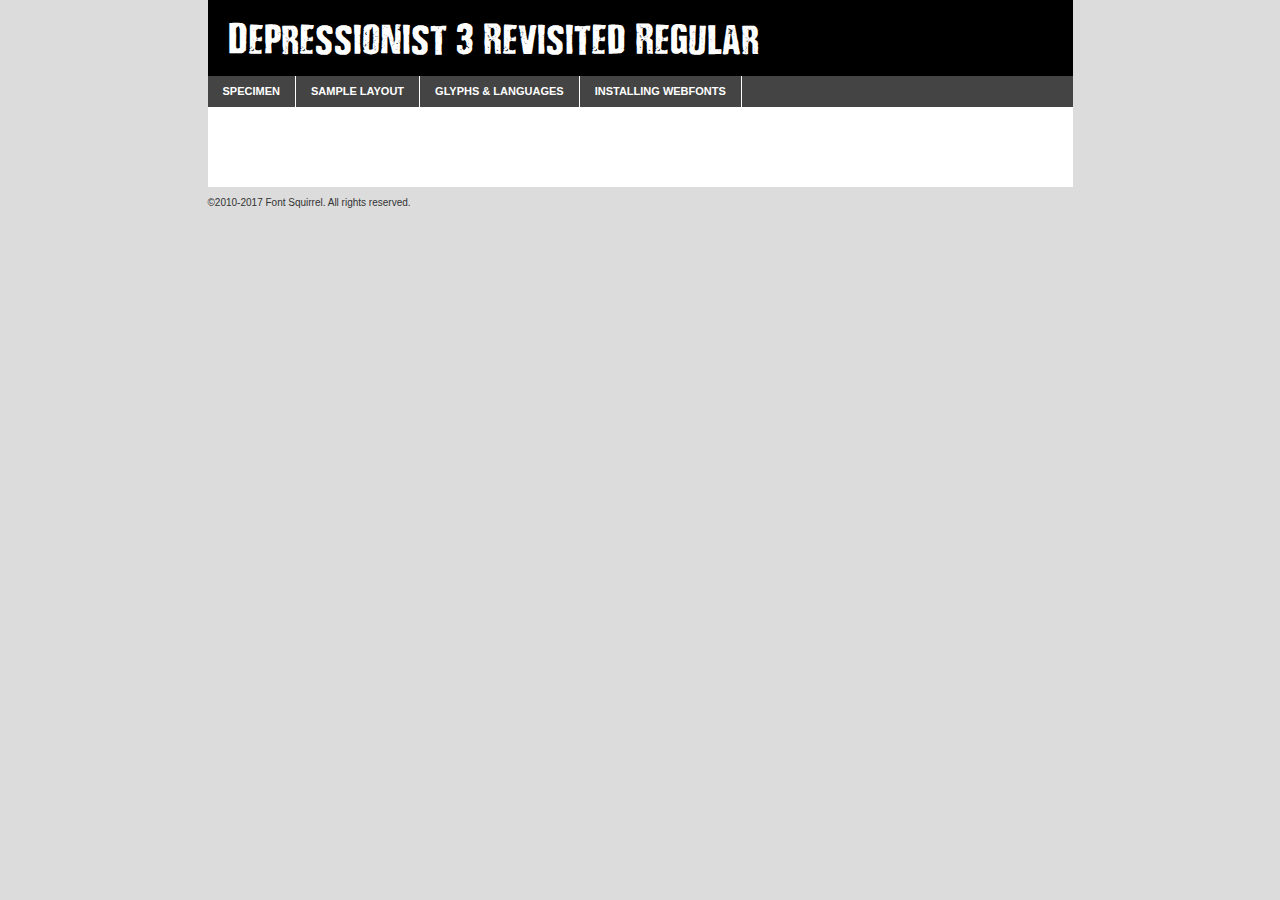
<file: slice-guys/font/webfontkit-20180412-140655/depressionist_3_revisited_2010-demo.html>
<!DOCTYPE html PUBLIC "-//W3C//DTD XHTML 1.0 Transitional//EN"
	"http://www.w3.org/TR/xhtml1/DTD/xhtml1-transitional.dtd">

<html xmlns="http://www.w3.org/1999/xhtml" xml:lang="en" lang="en">
<head>
	<meta http-equiv="Content-Type" content="text/html; charset=utf-8" />
	<script src="http://ajax.googleapis.com/ajax/libs/jquery/1.7.2/jquery.min.js" type="text/javascript" charset="utf-8"></script>
	<script type="text/javascript">
	(function($){$.fn.easyTabs=function(option){var param=jQuery.extend({fadeSpeed:"fast",defaultContent:1,activeClass:'active'},option);$(this).each(function(){var thisId="#"+this.id;if(param.defaultContent==''){param.defaultContent=1;}
	if(typeof param.defaultContent=="number")
	{var defaultTab=$(thisId+" .tabs li:eq("+(param.defaultContent-1)+") a").attr('href').substr(1);}else{var defaultTab=param.defaultContent;}
	$(thisId+" .tabs li a").each(function(){var tabToHide=$(this).attr('href').substr(1);$("#"+tabToHide).addClass('easytabs-tab-content');});hideAll();changeContent(defaultTab);function hideAll(){$(thisId+" .easytabs-tab-content").hide();}
	function changeContent(tabId){hideAll();$(thisId+" .tabs li").removeClass(param.activeClass);$(thisId+" .tabs li a[href=#"+tabId+"]").closest('li').addClass(param.activeClass);if(param.fadeSpeed!="none")
	{$(thisId+" #"+tabId).fadeIn(param.fadeSpeed);}else{$(thisId+" #"+tabId).show();}}
	$(thisId+" .tabs li").click(function(){var tabId=$(this).find('a').attr('href').substr(1);changeContent(tabId);return false;});});}})(jQuery);
	</script>
	<link rel="stylesheet" href="specimen_files/specimen_stylesheet.css" type="text/css" charset="utf-8" />
	<link rel="stylesheet" href="stylesheet.css" type="text/css" charset="utf-8" />

	<style type="text/css">
					body{
				font-family: 'depressionist_3_revisitedRg';
							}
		</style>

	<title>Depressionist 3 Revisited Regular Specimen</title>
	
	
	<script type="text/javascript" charset="utf-8">
		$(document).ready(function() {
			$('#container').easyTabs({defaultContent:1});
		});
	</script>
</head>

<body>
<div id="container">
	<div id="header">
		Depressionist 3 Revisited Regular	</div>
	<ul class="tabs">
		<li><a href="#specimen">Specimen</a></li>
		<li><a href="#layout">Sample Layout</a></li>
				<li><a href="#glyphs">Glyphs &amp; Languages</a></li>
		<li><a href="#installing">Installing Webfonts</a></li>
		
	</ul>
	
	<div id="main_content">

		
			<div id="specimen">
		
				<div class="section">
					<div class="grid12 firstcol">
						<div class="huge">AaBb</div>
					</div>
				</div>
		
				<div class="section">
					<div class="glyph_range">A&#x200B;B&#x200b;C&#x200b;D&#x200b;E&#x200b;F&#x200b;G&#x200b;H&#x200b;I&#x200b;J&#x200b;K&#x200b;L&#x200b;M&#x200b;N&#x200b;O&#x200b;P&#x200b;Q&#x200b;R&#x200b;S&#x200b;T&#x200b;U&#x200b;V&#x200b;W&#x200b;X&#x200b;Y&#x200b;Z&#x200b;a&#x200b;b&#x200b;c&#x200b;d&#x200b;e&#x200b;f&#x200b;g&#x200b;h&#x200b;i&#x200b;j&#x200b;k&#x200b;l&#x200b;m&#x200b;n&#x200b;o&#x200b;p&#x200b;q&#x200b;r&#x200b;s&#x200b;t&#x200b;u&#x200b;v&#x200b;w&#x200b;x&#x200b;y&#x200b;z&#x200b;1&#x200b;2&#x200b;3&#x200b;4&#x200b;5&#x200b;6&#x200b;7&#x200b;8&#x200b;9&#x200b;0&#x200b;&amp;&#x200b;.&#x200b;,&#x200b;?&#x200b;!&#x200b;&#64;&#x200b;(&#x200b;)&#x200b;#&#x200b;$&#x200b;%&#x200b;*&#x200b;+&#x200b;-&#x200b;=&#x200b;:&#x200b;;</div>
				</div>
				<div class="section">
					<div class="grid12 firstcol">
						<table class="sample_table">
							<tr><td>10</td><td class="size10">abcdefghijklmnopqrstuvwxyzABCDEFGHIJKLMNOPQRSTUVWXYZ0123456789abcdefghijklmnopqrstuvwxyzABCDEFGHIJKLMNOPQRSTUVWXYZ0123456789abcdefghijklmnopqrstuvwxyzABCDEFGHIJKLMNOPQRSTUVWXYZ</td></tr>
							<tr><td>11</td><td class="size11">abcdefghijklmnopqrstuvwxyzABCDEFGHIJKLMNOPQRSTUVWXYZ0123456789abcdefghijklmnopqrstuvwxyzABCDEFGHIJKLMNOPQRSTUVWXYZ0123456789abcdefghijklmnopqrstuvwxyzABCDEFGHIJKLMNOPQRSTUVWXYZ</td></tr>
							<tr><td>12</td><td class="size12">abcdefghijklmnopqrstuvwxyzABCDEFGHIJKLMNOPQRSTUVWXYZ0123456789abcdefghijklmnopqrstuvwxyzABCDEFGHIJKLMNOPQRSTUVWXYZ0123456789abcdefghijklmnopqrstuvwxyzABCDEFGHIJKLMNOPQRSTUVWXYZ</td></tr>
							<tr><td>13</td><td class="size13">abcdefghijklmnopqrstuvwxyzABCDEFGHIJKLMNOPQRSTUVWXYZ0123456789abcdefghijklmnopqrstuvwxyzABCDEFGHIJKLMNOPQRSTUVWXYZ0123456789abcdefghijklmnopqrstuvwxyzABCDEFGHIJKLMNOPQRSTUVWXYZ</td></tr>
							<tr><td>14</td><td class="size14">abcdefghijklmnopqrstuvwxyzABCDEFGHIJKLMNOPQRSTUVWXYZ0123456789abcdefghijklmnopqrstuvwxyzABCDEFGHIJKLMNOPQRSTUVWXYZ0123456789abcdefghijklmnopqrstuvwxyzABCDEFGHIJKLMNOPQRSTUVWXYZ</td></tr>
							<tr><td>16</td><td class="size16">abcdefghijklmnopqrstuvwxyzABCDEFGHIJKLMNOPQRSTUVWXYZ0123456789abcdefghijklmnopqrstuvwxyzABCDEFGHIJKLMNOPQRSTUVWXYZ</td></tr>
							<tr><td>18</td><td class="size18">abcdefghijklmnopqrstuvwxyzABCDEFGHIJKLMNOPQRSTUVWXYZ0123456789abcdefghijklmnopqrstuvwxyzABCDEFGHIJKLMNOPQRSTUVWXYZ</td></tr>
							<tr><td>20</td><td class="size20">abcdefghijklmnopqrstuvwxyzABCDEFGHIJKLMNOPQRSTUVWXYZ0123456789abcdefghijklmnopqrstuvwxyzABCDEFGHIJKLMNOPQRSTUVWXYZ</td></tr>
							<tr><td>24</td><td class="size24">abcdefghijklmnopqrstuvwxyzABCDEFGHIJKLMNOPQRSTUVWXYZ0123456789abcdefghijklmnopqrstuvwxyzABCDEFGHIJKLMNOPQRSTUVWXYZ</td></tr>
							<tr><td>30</td><td class="size30">abcdefghijklmnopqrstuvwxyzABCDEFGHIJKLMNOPQRSTUVWXYZ0123456789abcdefghijklmnopqrstuvwxyzABCDEFGHIJKLMNOPQRSTUVWXYZ</td></tr>
							<tr><td>36</td><td class="size36">abcdefghijklmnopqrstuvwxyzABCDEFGHIJKLMNOPQRSTUVWXYZ0123456789abcdefghijklmnopqrstuvwxyzABCDEFGHIJKLMNOPQRSTUVWXYZ</td></tr>
							<tr><td>48</td><td class="size48">abcdefghijklmnopqrstuvwxyzABCDEFGHIJKLMNOPQRSTUVWXYZ0123456789abcdefghijklmnopqrstuvwxyzABCDEFGHIJKLMNOPQRSTUVWXYZ</td></tr>
							<tr><td>60</td><td class="size60">abcdefghijklmnopqrstuvwxyzABCDEFGHIJKLMNOPQRSTUVWXYZ0123456789abcdefghijklmnopqrstuvwxyzABCDEFGHIJKLMNOPQRSTUVWXYZ</td></tr>
							<tr><td>72</td><td class="size72">abcdefghijklmnopqrstuvwxyzABCDEFGHIJKLMNOPQRSTUVWXYZ0123456789abcdefghijklmnopqrstuvwxyzABCDEFGHIJKLMNOPQRSTUVWXYZ</td></tr>
							<tr><td>90</td><td class="size90">abcdefghijklmnopqrstuvwxyzABCDEFGHIJKLMNOPQRSTUVWXYZ0123456789abcdefghijklmnopqrstuvwxyzABCDEFGHIJKLMNOPQRSTUVWXYZ</td></tr>
						</table>
				
					</div>
			
				</div>
		
		
		
								<div class="section" id="bodycomparison">


										<div id="xheight">
				<div class="fontbody">&#x25FC;&#x25FC;&#x25FC;&#x25FC;&#x25FC;&#x25FC;&#x25FC;&#x25FC;&#x25FC;&#x25FC;&#x25FC;&#x25FC;&#x25FC;&#x25FC;&#x25FC;&#x25FC;&#x25FC;&#x25FC;&#x25FC;&#x25FC;&#x25FC;&#x25FC;&#x25FC;&#x25FC;&#x25FC;&#x25FC;&#x25FC;&#x25FC;&#x25FC;&#x25FC;&#x25FC;&#x25FC;&#x25FC;&#x25FC;&#x25FC;&#x25FC;&#x25FC;&#x25FC;&#x25FC;&#x25FC;&#x25FC;&#x25FC;&#x25FC;&#x25FC;&#x25FC;&#x25FC;&#x25FC;&#x25FC;&#x25FC;&#x25FC;&#x25FC;&#x25FC;&#x25FC;&#x25FC;&#x25FC;&#x25FC;&#x25FC;&#x25FC;&#x25FC;&#x25FC;&#x25FC;&#x25FC;&#x25FC;&#x25FC;&#x25FC;&#x25FC;&#x25FC;&#x25FC;&#x25FC;&#x25FC;&#x25FC;&#x25FC;&#x25FC;&#x25FC;&#x25FC;&#x25FC;&#x25FC;&#x25FC;&#x25FC;&#x25FC;&#x25FC;&#x25FC;&#x25FC;&#x25FC;&#x25FC;&#x25FC;&#x25FC;&#x25FC;&#x25FC;&#x25FC;&#x25FC;&#x25FC;&#x25FC;&#x25FC;&#x25FC;&#x25FC;&#x25FC;&#x25FC;&#x25FC;body</div><div class="arialbody">body</div><div class="verdanabody">body</div><div class="georgiabody">body</div></div>
										<div class="fontbody" style="z-index:1">
											body<span>Depressionist 3 Revisited Regular</span>
										</div>
										<div class="arialbody" style="z-index:1">
											body<span>Arial</span>
										</div>
										<div class="verdanabody" style="z-index:1">
											body<span>Verdana</span>
										</div>
										<div class="georgiabody" style="z-index:1">
											body<span>Georgia</span>
										</div>



								</div>
		
		
				<div class="section psample psample_row1" id="">
					
					<div class="grid2 firstcol">
						<p class="size10"><span>10.</span>Aenean lacinia bibendum nulla sed consectetur. Fusce dapibus, tellus ac cursus commodo, tortor mauris condimentum nibh, ut fermentum massa justo sit amet risus. Nullam id dolor id nibh ultricies vehicula ut id elit. Cum sociis natoque penatibus et magnis dis parturient montes, nascetur ridiculus mus. Nulla vitae elit libero, a pharetra augue.</p>
			
					</div>
					<div class="grid3">
						<p class="size11"><span>11.</span>Aenean lacinia bibendum nulla sed consectetur. Fusce dapibus, tellus ac cursus commodo, tortor mauris condimentum nibh, ut fermentum massa justo sit amet risus. Nullam id dolor id nibh ultricies vehicula ut id elit. Cum sociis natoque penatibus et magnis dis parturient montes, nascetur ridiculus mus. Nulla vitae elit libero, a pharetra augue.</p>
			
					</div>
					<div class="grid3">
						<p class="size12"><span>12.</span>Aenean lacinia bibendum nulla sed consectetur. Fusce dapibus, tellus ac cursus commodo, tortor mauris condimentum nibh, ut fermentum massa justo sit amet risus. Nullam id dolor id nibh ultricies vehicula ut id elit. Cum sociis natoque penatibus et magnis dis parturient montes, nascetur ridiculus mus. Nulla vitae elit libero, a pharetra augue.</p>
			
					</div>
					<div class="grid4">
						<p class="size13"><span>13.</span>Aenean lacinia bibendum nulla sed consectetur. Fusce dapibus, tellus ac cursus commodo, tortor mauris condimentum nibh, ut fermentum massa justo sit amet risus. Nullam id dolor id nibh ultricies vehicula ut id elit. Cum sociis natoque penatibus et magnis dis parturient montes, nascetur ridiculus mus. Nulla vitae elit libero, a pharetra augue.</p>
			
					</div>
					<div class="white_blend"></div>
					
				</div>
				<div class="section psample psample_row2" id="">
					<div class="grid3 firstcol">
						<p class="size14"><span>14.</span>Aenean lacinia bibendum nulla sed consectetur. Fusce dapibus, tellus ac cursus commodo, tortor mauris condimentum nibh, ut fermentum massa justo sit amet risus. Nullam id dolor id nibh ultricies vehicula ut id elit. Cum sociis natoque penatibus et magnis dis parturient montes, nascetur ridiculus mus. Nulla vitae elit libero, a pharetra augue.</p>
			
					</div>
					<div class="grid4">
						<p class="size16"><span>16.</span>Aenean lacinia bibendum nulla sed consectetur. Fusce dapibus, tellus ac cursus commodo, tortor mauris condimentum nibh, ut fermentum massa justo sit amet risus. Nullam id dolor id nibh ultricies vehicula ut id elit. Cum sociis natoque penatibus et magnis dis parturient montes, nascetur ridiculus mus. Nulla vitae elit libero, a pharetra augue.</p>
			
					</div>
					<div class="grid5">
						<p class="size18"><span>18.</span>Aenean lacinia bibendum nulla sed consectetur. Fusce dapibus, tellus ac cursus commodo, tortor mauris condimentum nibh, ut fermentum massa justo sit amet risus. Nullam id dolor id nibh ultricies vehicula ut id elit. Cum sociis natoque penatibus et magnis dis parturient montes, nascetur ridiculus mus. Nulla vitae elit libero, a pharetra augue.</p>
			
					</div>

					<div class="white_blend"></div>

				</div>
				
				<div class="section psample psample_row3" id="">
					<div class="grid5 firstcol">
						<p class="size20"><span>20.</span>Aenean lacinia bibendum nulla sed consectetur. Fusce dapibus, tellus ac cursus commodo, tortor mauris condimentum nibh, ut fermentum massa justo sit amet risus. Nullam id dolor id nibh ultricies vehicula ut id elit. Cum sociis natoque penatibus et magnis dis parturient montes, nascetur ridiculus mus. Nulla vitae elit libero, a pharetra augue.</p>
					</div>
					<div class="grid7">
						<p class="size24"><span>24.</span>Aenean lacinia bibendum nulla sed consectetur. Fusce dapibus, tellus ac cursus commodo, tortor mauris condimentum nibh, ut fermentum massa justo sit amet risus. Nullam id dolor id nibh ultricies vehicula ut id elit. Cum sociis natoque penatibus et magnis dis parturient montes, nascetur ridiculus mus. Nulla vitae elit libero, a pharetra augue.</p>
					</div>
					
					<div class="white_blend"></div>
					
				</div>
				
				<div class="section psample psample_row4" id="">
					<div class="grid12 firstcol">
						<p class="size30"><span>30.</span>Aenean lacinia bibendum nulla sed consectetur. Fusce dapibus, tellus ac cursus commodo, tortor mauris condimentum nibh, ut fermentum massa justo sit amet risus. Nullam id dolor id nibh ultricies vehicula ut id elit. Cum sociis natoque penatibus et magnis dis parturient montes, nascetur ridiculus mus. Nulla vitae elit libero, a pharetra augue.</p>
					</div>
					<div class="white_blend"></div>
					
				</div>
				
				
				
				<div class="section psample psample_row1 fullreverse">
					<div class="grid2 firstcol">
						<p class="size10"><span>10.</span>Aenean lacinia bibendum nulla sed consectetur. Fusce dapibus, tellus ac cursus commodo, tortor mauris condimentum nibh, ut fermentum massa justo sit amet risus. Nullam id dolor id nibh ultricies vehicula ut id elit. Cum sociis natoque penatibus et magnis dis parturient montes, nascetur ridiculus mus. Nulla vitae elit libero, a pharetra augue.</p>
			
					</div>
					<div class="grid3">
						<p class="size11"><span>11.</span>Aenean lacinia bibendum nulla sed consectetur. Fusce dapibus, tellus ac cursus commodo, tortor mauris condimentum nibh, ut fermentum massa justo sit amet risus. Nullam id dolor id nibh ultricies vehicula ut id elit. Cum sociis natoque penatibus et magnis dis parturient montes, nascetur ridiculus mus. Nulla vitae elit libero, a pharetra augue.</p>
			
					</div>
					<div class="grid3">
						<p class="size12"><span>12.</span>Aenean lacinia bibendum nulla sed consectetur. Fusce dapibus, tellus ac cursus commodo, tortor mauris condimentum nibh, ut fermentum massa justo sit amet risus. Nullam id dolor id nibh ultricies vehicula ut id elit. Cum sociis natoque penatibus et magnis dis parturient montes, nascetur ridiculus mus. Nulla vitae elit libero, a pharetra augue.</p>
			
					</div>
					<div class="grid4">
						<p class="size13"><span>13.</span>Aenean lacinia bibendum nulla sed consectetur. Fusce dapibus, tellus ac cursus commodo, tortor mauris condimentum nibh, ut fermentum massa justo sit amet risus. Nullam id dolor id nibh ultricies vehicula ut id elit. Cum sociis natoque penatibus et magnis dis parturient montes, nascetur ridiculus mus. Nulla vitae elit libero, a pharetra augue.</p>
			
					</div>
					<div class="black_blend"></div>
					
				</div>
				
				<div class="section psample psample_row2 fullreverse">
					<div class="grid3 firstcol">
						<p class="size14"><span>14.</span>Aenean lacinia bibendum nulla sed consectetur. Fusce dapibus, tellus ac cursus commodo, tortor mauris condimentum nibh, ut fermentum massa justo sit amet risus. Nullam id dolor id nibh ultricies vehicula ut id elit. Cum sociis natoque penatibus et magnis dis parturient montes, nascetur ridiculus mus. Nulla vitae elit libero, a pharetra augue.</p>
			
					</div>
					<div class="grid4">
						<p class="size16"><span>16.</span>Aenean lacinia bibendum nulla sed consectetur. Fusce dapibus, tellus ac cursus commodo, tortor mauris condimentum nibh, ut fermentum massa justo sit amet risus. Nullam id dolor id nibh ultricies vehicula ut id elit. Cum sociis natoque penatibus et magnis dis parturient montes, nascetur ridiculus mus. Nulla vitae elit libero, a pharetra augue.</p>
			
					</div>
					<div class="grid5">
						<p class="size18"><span>18.</span>Aenean lacinia bibendum nulla sed consectetur. Fusce dapibus, tellus ac cursus commodo, tortor mauris condimentum nibh, ut fermentum massa justo sit amet risus. Nullam id dolor id nibh ultricies vehicula ut id elit. Cum sociis natoque penatibus et magnis dis parturient montes, nascetur ridiculus mus. Nulla vitae elit libero, a pharetra augue.</p>
			
					</div>
					<div class="black_blend"></div>

				</div>
				
				<div class="section psample fullreverse psample_row3" id="">
					<div class="grid5 firstcol">
						<p class="size20"><span>20.</span>Aenean lacinia bibendum nulla sed consectetur. Fusce dapibus, tellus ac cursus commodo, tortor mauris condimentum nibh, ut fermentum massa justo sit amet risus. Nullam id dolor id nibh ultricies vehicula ut id elit. Cum sociis natoque penatibus et magnis dis parturient montes, nascetur ridiculus mus. Nulla vitae elit libero, a pharetra augue.</p>
					</div>
					<div class="grid7">
						<p class="size24"><span>24.</span>Aenean lacinia bibendum nulla sed consectetur. Fusce dapibus, tellus ac cursus commodo, tortor mauris condimentum nibh, ut fermentum massa justo sit amet risus. Nullam id dolor id nibh ultricies vehicula ut id elit. Cum sociis natoque penatibus et magnis dis parturient montes, nascetur ridiculus mus. Nulla vitae elit libero, a pharetra augue.</p>
					</div>
					
					<div class="black_blend"></div>
					
				</div>
				
				<div class="section psample fullreverse psample_row4" id="" style="border-bottom: 20px #000 solid;">
					<div class="grid12 firstcol">
						<p class="size30"><span>30.</span>Aenean lacinia bibendum nulla sed consectetur. Fusce dapibus, tellus ac cursus commodo, tortor mauris condimentum nibh, ut fermentum massa justo sit amet risus. Nullam id dolor id nibh ultricies vehicula ut id elit. Cum sociis natoque penatibus et magnis dis parturient montes, nascetur ridiculus mus. Nulla vitae elit libero, a pharetra augue.</p>
					</div>
					<div class="black_blend"></div>
					
				</div>
				
				
				
				
			</div>
			
			<div id="layout">
				
				<div class="section">
					
					<div class="grid12 firstcol">
						<h1>Lorem Ipsum Dolor</h1>
						<h2>Etiam porta sem malesuada magna mollis euismod</h2>
						
						<p class="byline">By <a href="#link">Aenean Lacinia</a></p>
					</div>
				</div>
				<div class="section">
					<div class="grid8 firstcol">
						<p class="large">Donec sed odio dui. Morbi leo risus, porta ac consectetur ac, vestibulum at eros. Fusce dapibus, tellus ac cursus commodo, tortor mauris condimentum nibh, ut fermentum massa justo sit amet risus. </p>

						
						<h3>Pellentesque ornare sem</h3>

						<p>Maecenas sed diam eget risus varius blandit sit amet non magna. Maecenas faucibus mollis interdum. Donec ullamcorper nulla non metus auctor fringilla. Nullam id dolor id nibh ultricies vehicula ut id elit. Nullam id dolor id nibh ultricies vehicula ut id elit. </p>

						<p>Aenean eu leo quam. Pellentesque ornare sem lacinia quam venenatis vestibulum. Lorem ipsum dolor sit amet, consectetur adipiscing elit. Cum sociis natoque penatibus et magnis dis parturient montes, nascetur ridiculus mus. </p>

						<p>Nulla vitae elit libero, a pharetra augue. Praesent commodo cursus magna, vel scelerisque nisl consectetur et. Aenean lacinia bibendum nulla sed consectetur. </p>

						<p>Nullam quis risus eget urna mollis ornare vel eu leo. Nullam quis risus eget urna mollis ornare vel eu leo. Maecenas sed diam eget risus varius blandit sit amet non magna. Donec ullamcorper nulla non metus auctor fringilla. </p>

						<h3>Cras mattis consectetur</h3>

						<p>Aenean eu leo quam. Pellentesque ornare sem lacinia quam venenatis vestibulum. Aenean lacinia bibendum nulla sed consectetur. Integer posuere erat a ante venenatis dapibus posuere velit aliquet. Cras mattis consectetur purus sit amet fermentum. </p>

						<p>Nullam id dolor id nibh ultricies vehicula ut id elit. Nullam quis risus eget urna mollis ornare vel eu leo. Cras mattis consectetur purus sit amet fermentum.</p>
					</div>
					
					<div class="grid4 sidebar">
						
						<div class="box reverse">
							<p class="last">Nullam quis risus eget urna mollis ornare vel eu leo. Donec ullamcorper nulla non metus auctor fringilla. Cras mattis consectetur purus sit amet fermentum. Sed posuere consectetur est at lobortis. Lorem ipsum dolor sit amet, consectetur adipiscing elit. </p>
						</div>
						
						<p class="caption">Maecenas sed diam eget risus varius.</p>

						<p>Vestibulum id ligula porta felis euismod semper. Integer posuere erat a ante venenatis dapibus posuere velit aliquet. Vestibulum id ligula porta felis euismod semper. Sed posuere consectetur est at lobortis. Maecenas sed diam eget risus varius blandit sit amet non magna. Fusce dapibus, tellus ac cursus commodo, tortor mauris condimentum nibh, ut fermentum massa justo sit amet risus. </p>

					

						<p>Duis mollis, est non commodo luctus, nisi erat porttitor ligula, eget lacinia odio sem nec elit. Aenean lacinia bibendum nulla sed consectetur. Vivamus sagittis lacus vel augue laoreet rutrum faucibus dolor auctor. Aenean lacinia bibendum nulla sed consectetur. Nullam quis risus eget urna mollis ornare vel eu leo. </p>

						<p>Praesent commodo cursus magna, vel scelerisque nisl consectetur et. Donec ullamcorper nulla non metus auctor fringilla. Maecenas faucibus mollis interdum. Fusce dapibus, tellus ac cursus commodo, tortor mauris condimentum nibh, ut fermentum massa justo sit amet risus. </p>

					</div>
				</div>
				
			</div>


			



		<div id="glyphs">
			<div class="section">
				<div class="grid12 firstcol">
			
				<h1>Language Support</h1>
				<p>The subset of Depressionist 3 Revisited Regular in this kit supports the following languages:<br />
			
					English, Finnish, Arrernte, Bislama, Cebuano, Fijian, Gilbertese, Hmong, Hopi, Ibanag, Iloko_ilokano, Interglossa_glosa, Interlingua, Lojban, Norfolk_pitcairnese, Oromo, Rotokas, Seychelles_creole, Shona, Somali, Southern_ndebele, Swahili, Swati_swazi, Tok_pisin, Volapuk, Warlpiri, Xhosa, Zulu, Latinbasic, Demo				</p>
				<h1>Glyph Chart</h1>
				<p>The subset of Depressionist 3 Revisited Regular in this kit includes all the glyphs listed below. Unicode entities are included above each glyph to help you insert individual characters into your layout.</p>
				<div id="glyph_chart">
			
																				 <div><p>&amp;#32;</p>&#32;</div>
																				 <div><p>&amp;#48;</p>&#48;</div>
																				 <div><p>&amp;#49;</p>&#49;</div>
																				 <div><p>&amp;#50;</p>&#50;</div>
																				 <div><p>&amp;#51;</p>&#51;</div>
																				 <div><p>&amp;#52;</p>&#52;</div>
																				 <div><p>&amp;#53;</p>&#53;</div>
																				 <div><p>&amp;#54;</p>&#54;</div>
																				 <div><p>&amp;#55;</p>&#55;</div>
																				 <div><p>&amp;#56;</p>&#56;</div>
																				 <div><p>&amp;#57;</p>&#57;</div>
																				 <div><p>&amp;#65;</p>&#65;</div>
																				 <div><p>&amp;#66;</p>&#66;</div>
																				 <div><p>&amp;#67;</p>&#67;</div>
																				 <div><p>&amp;#68;</p>&#68;</div>
																				 <div><p>&amp;#69;</p>&#69;</div>
																				 <div><p>&amp;#70;</p>&#70;</div>
																				 <div><p>&amp;#71;</p>&#71;</div>
																				 <div><p>&amp;#72;</p>&#72;</div>
																				 <div><p>&amp;#73;</p>&#73;</div>
																				 <div><p>&amp;#74;</p>&#74;</div>
																				 <div><p>&amp;#75;</p>&#75;</div>
																				 <div><p>&amp;#76;</p>&#76;</div>
																				 <div><p>&amp;#77;</p>&#77;</div>
																				 <div><p>&amp;#78;</p>&#78;</div>
																				 <div><p>&amp;#79;</p>&#79;</div>
																				 <div><p>&amp;#80;</p>&#80;</div>
																				 <div><p>&amp;#81;</p>&#81;</div>
																				 <div><p>&amp;#82;</p>&#82;</div>
																				 <div><p>&amp;#83;</p>&#83;</div>
																				 <div><p>&amp;#84;</p>&#84;</div>
																				 <div><p>&amp;#85;</p>&#85;</div>
																				 <div><p>&amp;#86;</p>&#86;</div>
																				 <div><p>&amp;#87;</p>&#87;</div>
																				 <div><p>&amp;#88;</p>&#88;</div>
																				 <div><p>&amp;#89;</p>&#89;</div>
																				 <div><p>&amp;#90;</p>&#90;</div>
																				 <div><p>&amp;#97;</p>&#97;</div>
																				 <div><p>&amp;#98;</p>&#98;</div>
																				 <div><p>&amp;#99;</p>&#99;</div>
																				 <div><p>&amp;#100;</p>&#100;</div>
																				 <div><p>&amp;#101;</p>&#101;</div>
																				 <div><p>&amp;#102;</p>&#102;</div>
																				 <div><p>&amp;#103;</p>&#103;</div>
																				 <div><p>&amp;#104;</p>&#104;</div>
																				 <div><p>&amp;#105;</p>&#105;</div>
																				 <div><p>&amp;#106;</p>&#106;</div>
																				 <div><p>&amp;#107;</p>&#107;</div>
																				 <div><p>&amp;#108;</p>&#108;</div>
																				 <div><p>&amp;#109;</p>&#109;</div>
																				 <div><p>&amp;#110;</p>&#110;</div>
																				 <div><p>&amp;#111;</p>&#111;</div>
																				 <div><p>&amp;#112;</p>&#112;</div>
																				 <div><p>&amp;#113;</p>&#113;</div>
																				 <div><p>&amp;#114;</p>&#114;</div>
																				 <div><p>&amp;#115;</p>&#115;</div>
																				 <div><p>&amp;#116;</p>&#116;</div>
																				 <div><p>&amp;#117;</p>&#117;</div>
																				 <div><p>&amp;#118;</p>&#118;</div>
																				 <div><p>&amp;#119;</p>&#119;</div>
																				 <div><p>&amp;#120;</p>&#120;</div>
																				 <div><p>&amp;#121;</p>&#121;</div>
																				 <div><p>&amp;#122;</p>&#122;</div>
																				 <div><p>&amp;#160;</p>&#160;</div>
																				 <div><p>&amp;#196;</p>&#196;</div>
																				 <div><p>&amp;#197;</p>&#197;</div>
																				 <div><p>&amp;#214;</p>&#214;</div>
																				 <div><p>&amp;#220;</p>&#220;</div>
																				 <div><p>&amp;#228;</p>&#228;</div>
																				 <div><p>&amp;#229;</p>&#229;</div>
																				 <div><p>&amp;#246;</p>&#246;</div>
																				 <div><p>&amp;#252;</p>&#252;</div>
																				 <div><p>&amp;#8192;</p>&#8192;</div>
																				 <div><p>&amp;#8193;</p>&#8193;</div>
																				 <div><p>&amp;#8194;</p>&#8194;</div>
																				 <div><p>&amp;#8195;</p>&#8195;</div>
																				 <div><p>&amp;#8196;</p>&#8196;</div>
																				 <div><p>&amp;#8197;</p>&#8197;</div>
																				 <div><p>&amp;#8198;</p>&#8198;</div>
																				 <div><p>&amp;#8199;</p>&#8199;</div>
																				 <div><p>&amp;#8200;</p>&#8200;</div>
																				 <div><p>&amp;#8201;</p>&#8201;</div>
																				 <div><p>&amp;#8202;</p>&#8202;</div>
																				 <div><p>&amp;#8239;</p>&#8239;</div>
																				 <div><p>&amp;#8287;</p>&#8287;</div>
																				 <div><p>&amp;#9724;</p>&#9724;</div>
																																																</div>	
				</div>
		
		
			</div>
		</div>
		
		
		<div id="specs">
			
		</div>
	
		<div id="installing">
			<div class="section">
				<div class="grid7 firstcol">
					<h1>Installing Webfonts</h1>
					
					<p>Webfonts are supported by all major browser platforms but not all in the same way. There are currently four different font formats that must be included in order to target all browsers. This includes TTF, WOFF, EOT and SVG.</p>
					
					<h2>1. Upload your webfonts</h2>
					<p>You must upload your webfont kit to your website. They should be in or near the same directory as your CSS files.</p>
					
					<h2>2. Include the webfont stylesheet</h2>
					<p>A special CSS @font-face declaration helps the various browsers select the appropriate font it needs without causing you a bunch of headaches. Learn more about this syntax by reading the <a href="https://www.fontspring.com/blog/further-hardening-of-the-bulletproof-syntax">Fontspring blog post</a> about it. The code for it is as follows:</p>


<code>
@font-face{ 
	font-family: 'MyWebFont';
	src: url('WebFont.eot');
	src: url('WebFont.eot?#iefix') format('embedded-opentype'),
	     url('WebFont.woff') format('woff'),
	     url('WebFont.ttf') format('truetype'),
	     url('WebFont.svg#webfont') format('svg');
}
</code>

	<p>We've already gone ahead and generated the code for you. All you have to do is link to the stylesheet in your HTML, like this:</p>
	<code>&lt;link rel=&quot;stylesheet&quot; href=&quot;stylesheet.css&quot; type=&quot;text/css&quot; charset=&quot;utf-8&quot; /&gt;</code>

					<h2>3. Modify your own stylesheet</h2>
					<p>To take advantage of your new fonts, you must tell your stylesheet to use them. Look at the original @font-face declaration above and find the property called "font-family." The name linked there will be what you use to reference the font. Prepend that webfont name to the font stack in the "font-family" property, inside the selector you want to change. For example:</p>
<code>p { font-family: 'WebFont', Arial, sans-serif; }</code>

<h2>4. Test</h2>
<p>Getting webfonts to work cross-browser <em>can</em> be tricky. Use the information in the sidebar to help you if you find that fonts aren't loading in a particular browser.</p>
				</div>
				
				<div class="grid5 sidebar">
					<div class="box">
						<h2>Troubleshooting<br />Font-Face Problems</h2>
						<p>Having trouble getting your webfonts to load in your new website? Here are some tips to sort out what might be the problem.</p>

						<h3>Fonts not showing in any browser</h3>

						<p>This sounds like you need to work on the plumbing. You either did not upload the fonts to the correct directory, or you did not link the fonts properly in the CSS. If you've confirmed that all this is correct and you still have a problem, take a look at your .htaccess file and see if requests are getting intercepted.</p>

						<h3>Fonts not loading in iPhone or iPad</h3>

						<p>The most common problem here is that you are serving the fonts from an IIS server. IIS refuses to serve files that have unknown MIME types. If that is the case, you must set the MIME type for SVG to "image/svg+xml" in the server settings. Follow these instructions from Microsoft if you need help.</p>

						<h3>Fonts not loading in Firefox</h3>

						<p>The primary reason for this failure? You are still using a version Firefox older than 3.5. So upgrade already! If that isn't it, then you are very likely serving fonts from a different domain. Firefox requires that all font assets be served from the same domain. Lastly it is possible that you need to add WOFF to your list of MIME types (if you are serving via IIS.)</p>

						<h3>Fonts not loading in IE</h3>

						<p>Are you looking at Internet Explorer on an actual Windows machine or are you cheating by using a service like Adobe BrowserLab? Many of these screenshot services do not render @font-face for IE. Best to test it on a real machine.</p>

						<h3>Fonts not loading in IE9</h3>

						<p>IE9, like Firefox, requires that fonts be served from the same domain as the website. Make sure that is the case.</p>
					</div>
				</div>
			</div>
			
		</div>
	
	</div>
	<div id="footer">
		<p>&copy;2010-2017 Font Squirrel. All rights reserved.</p>
	</div>
</div>
</body>
</html>
</file>
<file: slice-guys/css/main.css>
/*! HTML5 Boilerplate v6.0.1 | MIT License | https://html5boilerplate.com/ */

/*
 * What follows is the result of much research on cross-browser styling.
 * Credit left inline and big thanks to Nicolas Gallagher, Jonathan Neal,
 * Kroc Camen, and the H5BP dev community and team.
 */

/* ==========================================================================
   Base styles: opinionated defaults
   ========================================================================== */

/*html {
    color: #222;
    font-size: 1em;
    line-height: 1.4;
}*/

/*
 * Remove text-shadow in selection highlight:
 * https://twitter.com/miketaylr/status/12228805301
 *
 * Vendor-prefixed and regular ::selection selectors cannot be combined:
 * https://stackoverflow.com/a/16982510/7133471
 *
 * Customize the background color to match your design.
 */

::-moz-selection {
    background: #b3d4fc;
    text-shadow: none;
}

::selection {
    background: #b3d4fc;
    text-shadow: none;
}

/*
 * A better looking default horizontal rule
 */

hr {
    display: block;
    height: 1px;
    border: 0;
    border-top: 1px solid #ccc;
    margin: 1em 0;
    padding: 0;
}

/*
 * Remove the gap between audio, canvas, iframes,
 * images, videos and the bottom of their containers:
 * https://github.com/h5bp/html5-boilerplate/issues/440
 */

audio,
canvas,
iframe,
img,
svg,
video {
    vertical-align: middle;
}

/*
 * Remove default fieldset styles.
 */

fieldset {
    border: 0;
    margin: 0;
    padding: 0;
}

/*
 * Allow only vertical resizing of textareas.
 */

textarea {
    resize: vertical;
}

/* ==========================================================================
   Browser Upgrade Prompt
   ========================================================================== */

.browserupgrade {
    margin: 0.2em 0;
    background: #ccc;
    color: #000;
    padding: 0.2em 0;
}

/* ==========================================================================
   Author's custom styles Open
   ========================================================================== */

* {
	margin: 0px;
	padding: 0px;
}

@font-face {
    font-family: 'depressionist_3_revisitedRg';
    src: url('../font/webfontkit-20180412-140655/depressionist_3_revisited_2010-webfont.woff2') format('woff2'),
         url('../font/webfontkit-20180412-140655/depressionist_3_revisited_2010-webfont.woff') format('woff');
    font-weight: normal;
    font-style: normal;

}



.logo{
    width: 80px;
    height: 80px;
}



body{
    font-family: 'Oswald', sans-serif;
    
    
}
body p {
    font-family: 'Oswald', sans-serif;
}

/*.logo{
    position: fixed;
}*/

.background{
     background-image: url("../img/grain_mobile.png");
    background-repeat: repeat;
    
}


nav{
    font-family: 'Oswald', sans-serif;
    color: #333333;

}



button.navbar-toggler{
    border: none;
}

section{
    margin-bottom: 50px;
}

.thankyou{
    display: flex;
    align-items: center;
    justify-content: center;
    background-color: #8A060D;
    color: #ffffff;
    height: 200px;
}

.hero{
    width: 100%;
    height:249px;
    display: flex;
    justify-content: center;
    align-items: center;
    text-align: center;
    background-image: url("../img/hero-pizza-mobile.jpg");
    background-repeat: no-repeat;
    background-size: cover;
    
}


.hero h1{
    
    font-size: 32px;
    font-family: 'depressionist_3_revisitedRg';
    color: white;
    text-shadow: 2px 2px 20px #000000 ;
}
.hero h2{
    margin-top: 0px;
    font-size: 48px;
    font-family: 'depressionist_3_revisitedRg';
    color: white;
    text-shadow: 2px 2px 20px #000000 ;
    display: flex;
    justify-content:center;
}

.hero a{
    /* Positioning and sizing */
    display: block;
    width: 99px;
    
    /* Padding and margins */
    padding: 5px;
    margin-left: auto;
    margin-right: auto;
    
    /* Text styles */
    color: white; 
    text-decoration: none;
    
    /* Border styles */
    background-color: #BD1714;
    border-radius: 10px;
}
.hero-links{
    display: flex;
    justify-content: space-between;
    font-family: "Oswald";
    font-weight: 300;
    letter-spacing: 2px;
    font-size: 14px;
    
}
.hero-links a:hover{
    color: #ffffff;
    text-decoration: none;
}

section{
    padding:20px;
    line-height: 1.4;
}

/* ================= ready-to-eat ============== */

.ready-to-eat {
    line-height: 1.4;
}
.ready-to-eat h1{
    color: #333333;
    font-size:45px;
    font-family: 'Oswald';
    font-weight: 600;
}

.ready-to-eat p{
    color: #3F580D;
    font-size: 20px;
}

.ready-to-eat h3{
    font-family: 'Lobster', cursive;
    color: #8A060D;
    font-size: 35px;
}
    

/* ==================== eat-pizza-where-its-grown ================= */

.heros{
    width: 100%;
}

.local_hero{
    width: 100%;
    height:200px;
    display: flex;
    justify-content: center;
    align-items: center;
    text-align: center;
    background-image: url("../img/farmer-hero-mobile.jpg");
    background-repeat: no-repeat;
    background-size: cover;
    
}

.eat-pizza-where-its-grown h4{
    font-family: 'Lobster', cursive;
    color: #8A060D;
    font-size: 35px;
 
    
}
.columns p{
    font-family: "Oswald";
    font-weight: 300;
    color: #828282;
    font-size: 18px;
    
}

.eat-pizza-where-its-grown h3{
    color: #333333;
    font-size:45px;
    font-family: 'Oswald';
    font-weight: 600;
}

.eat-pizza-where-its-grown p{
    color: #3F580D;
}

.eat-pizza-where-its-grown li{
    list-style-type: none;
    font-family: 'Oswald';
    font-weight: 300;
}

.farm_hero h1{
    
    font-size: 30px;
    font-family: 'depressionist_3_revisitedRg';
    color: white;
    text-shadow: 2px 2px 20px #000000 ;
}
.farm_hero h2{
    margin-top: 0px;
    font-size: 48px;
    font-family: 'depressionist_3_revisitedRg';
    color: white;
    text-shadow: 2px 2px 20px #000000 ;
    display: flex;
    justify-content:center;
}

.hero_text h2{
     font-size: 50px;
    font-family: 'depressionist_3_revisitedRg';
    color: white;
    text-shadow: 2px 2px 20px #000000 ;
}

.hero_text h1{
     font-size: 50px;
    font-family: 'depressionist_3_revisitedRg';
    color: white;
    text-shadow: 2px 2px 20px #000000 ;
}


/* ========================== menu1_hero ====================== */

.menu_hero{
    width: 100%;
    height:200px;
    display: flex;
    justify-content: center;
    align-items: center;
    text-align: center;
    background-image: url("../img/bread-hero-mobile.jpg");
    background-repeat: no-repeat;
    background-size: cover;
    
}

.menu_hero h2{
    font-size: 50px;
}

.menu_section h1{
    font-family: 'Lobster', cursive;
    color: #3F580D;
    font-size: 26px;
}

.menu_section p{
    font-family: 'Oswald';
    color: #4F4F4F;
    font-size: 18px;
}


.btn-secondary{
    width: 150px;
    margin-bottom: 20px;
}
.drop-downs{
    display: flex;
    flex-direction: column;
    align-items: center;
}


/* ======================= order_hero ================== */

.order_hero{
    width: 100%;
    height:200px;
    display: flex;
    justify-content: center;
    align-items: center;
    text-align: center;
    background-image: url("../img/pizza-slice-mobile.jpg");
    background-repeat: no-repeat;
    background-size: cover;
    
}
.order_hero h2{
    font-size: 50px;
}

.order_section{
    margin-bottom: 20px;
}

.order_section h2{
    font-family: 'Lobster', cursive;
    color: #3F580D;
    font-size: 35px;
}

.order_section p{
    font-family: 'Oswald';
    color: #4F4F4F;
    font-size: 18px;
}

.container{
    display: block;
    margin-left: auto;
    margin-right: auto;
    margin-bottom: 40px;
}

select{
    border: 3px #8A060D solid;
    margin-top: 10px;
}

.order_button button{
    background-color: #8A060D ;
}
.order_button button:hover{
    background-color: #BD1714 ;
}

textarea{
    margin-top: 10px;
    height: 200px;
    width: 250px;
    border: 3px #8A060D solid;
}


/* ================= Contact us ================= */

.contact_hero{
    width: 100%;
    height:200px;
    display: flex;
    justify-content: center;
    align-items: center;
    text-align: center;
    background-image: url("../img/tomatos-mobile.jpg");
    background-repeat: no-repeat;
    background-size: cover;
    
}

.contact_section{
    width: 100%;
}

.contact_section h1{
    font-family: 'Oswald';
    color: #333333;
    font-size: 35px;
}

.contact_section p{
    font-family: 'Oswald';
    color: #3F580D;
    font-size: 18px;
}

.contact_columns h3{
    font-family: 'Lobster', cursive;
    color: #8A060D;
    font-size: 26px;
    margin-top: 30px;
}

.contact_columns p{
    color: #4F4F4F;
    font-family: 'Oswald';
}

.contact_section{
    padding-bottom: 0px;
}



/* ======================= about ================== */


.about_hero{
    width: 100%;
    height:200px;
    display: flex;
    justify-content: center;
    align-items: center;
    text-align: center;
    background-image: url("../img/oven-pizza-mobile.jpg");
    background-repeat: no-repeat;
    background-size: cover;
}
.about_section h2{
    font-size: 50px;
    font-family: 'Lobster', cursive;
    color: #3F580D;
    font-size: 26px;
}



.menu_section p{
    font-family: 'Oswald';
    color: #333333;
    font-size: 18px;
}


.view_menu button{
    background-color: #8A060D;
}

.view_menu button:hover{
    background-color: #BD1714;
}

.view_menu button:active{
    background-color: #BD1714;
}

.card-body{
    width: 100%;
    border: none;
    background-image: url("../img/grain_mobile.png");
}

.col-sm{
    display: flex;
    justify-content: center;
}

.pizza{
    width: 100%;
    padding-top: 20px;
}


.pic_name h3{
    background-color: #D7521C;
    padding-top: 90px;
    padding-bottom: 20px;
    margin-top: -80px;
    display: flex;
    justify-content: center;
    color: #ffffff;
}

.pic_name img{
    display: block;
    margin-left: auto;
    margin-right: auto;
}

.pizza_description{
    background-color: #E5D1BA;
    padding: 30px;
    margin-top: none;
    
}

.pizza_description p{
    color: #fff;
    display: flex;
    justify-content: center;
    font-family: 'Oswald';
    font-weight: 300;
}


footer{
    background-color: #8A060D;
    padding: 20px;
    display: flex;
    justify-content: space-between;
}

footer img{
    width: 80px;
}

footer i{
    color: #fff;
    display: flex;
    justify-content: space-between;
}

.fontawesome{
    display: flex;
    align-items: center;
    width: 200px;
    justify-content: space-between;
}























/*=================================== Media Queries ================================= */

/*large phone*/
@media only screen and (min-width: 350px) and (max-width: 600px){
    
    .hero{
    width: 100%;
    background-image: url("../img/hero-pizza-large-phone.jpg");
    height: 275px;
}

.hero h1{
    font-size: 33px;
}

.hero h2{
    font-size: 54px;
}

.hero a{
    height: 35px;
    width: 120px;
    display: flex;
    justify-content: center;
    align-items: center;
    margin-top: 20px;
}



/* ==================== eat-pizza-where-its-grown ================= */

.local_hero{
    width: 100%;
    height:275px;
    background-image: url("../img/tomato-farm-large-phone.jpg");
}

.eat-pizza-where-its-grown h3{
    margin-top: 30px;
}
 .eat-pizza-where-its-grown p{
font-size: 20px; 

}

.eat-pizza-where-its-grown h4{
    margin-top: 30px;
}
   
/* ===================== menu =========================== */

.menu_hero{
    width: 100%;
    background-image: url("../img/bread-large-phone.jpg");
}

.menu_section h1{
    
    font-size: 30px;
}



.btn-secondary{
    width: 150px;
    margin-bottom: 20px;
}
.drop-downs{
    display: flex;
    justify-content: space-around;
    align-items: center;
    padding-top: 30px;
    padding-bottom: 30px;
    
}

/* ========================== order ================== */

.order_hero{
    width: 100%;
    display: flex;
    justify-content: center;
    align-items: center;
    text-align: center;
    background-image: url("../img/pizza-slice-large-phone.jpg");
    background-repeat: no-repeat;
    background-size: cover;
}

textarea{
    
    width: 300px;
    
}

/* =================== contact ===================== */

.contact_hero{
    width: 100%;
    display: flex;
    justify-content: center;
    align-items: center;
    text-align: center;
    background-image: url("../img/tomatoes-large-phone.jpg");
    background-repeat: no-repeat;
    background-size: cover;
}

.aside_map{
      width: 100%;
  }
  
  .map{
      width: 100%;
  }
  
  iframe{
      width: 100%;
      height: 400px;
  }

/* =========================== About ==================== */

.about_hero{
    width: 100%;
    display: flex;
    justify-content: center;
    align-items: center;
    text-align: center;
    background-image: url("../img/oven-pizza-large-phone.jpg");
    background-repeat: no-repeat;
    background-size: cover;
}

.about_section h2{
    font-size: 35px;
}

    
}

/*tablet*/
@media only screen and (min-width: 600px) and (max-width: 960px) {
  
  .pizza{
      width: 335px;
  }
  
  .hero{
    width: 100%;
    height: 275px;
    background-image: url("../img/hero-pizza-tablet.jpg");
    height: 400px;
}
 
 .hero h1{
    font-size: 48px;
}

.hero h2{
    font-size: 74px;
}

.hero a{
    height: 40px;
    width: 150px;
    display: flex;
    justify-content: center;
    align-items: center;
    margin-top: 20px;
}

.columns{
    display: flex;
    justify-content: space-around;
}

.individual_columns{
    margin-top: 50px;
    margin-bottom: 50px;
    width: 30%;
}
 
.ready-to-eat{
    margin-top: 50px;
}
  

.local_hero{
    width: 100%;
    height:275px;
    background-image: url("../img/tomato-farm-tablet.jpg");
}


/* ==================== eat-pizza-where-its-grown ================= */

.local_hero{
    width: 100%;
    height:275px;
    background-image: url("../img/tomato-farm-tablet.jpg");
}
  
  .eat-pizza-where-its-grown p{
font-size: 20px; 

}

.eat-pizza-where-its-grown h3{
    margin-top: 30px;
}


.eat-pizza-where-its-grown h4{
    margin-top: 30px;
}
  
  
/* ==================== Menu ================= */

.menu_hero{
    width: 100%;
    height:275px;
    display: flex;
    justify-content: center;
    align-items: center;
    text-align: center;
    background-image: url("../img/bread-tablet.jpg");
    background-repeat: no-repeat;
    background-size: cover;
}

.menu_section{
    padding-top: 20px;
}

.menu_section h1{
    font-size: 40px;
}

.menu_section p{
    font-size: 20px;
}

.btn-secondary{
    width: 150px;
}
.drop-downs{
    display: flex;
    flex-direction: row;
    justify-content: space-around;
    padding-top: 30px;
    padding-bottom: 30px;
    
}


/* ========================== order ================== */

.order_hero{
    width: 100%;
    height: 300px;
    display: flex;
    justify-content: center;
    align-items: center;
    text-align: center;
    background-image: url("../img/pizza-slice-tablet.jpg");
    background-repeat: no-repeat;
    background-size: cover;
}

textarea{
    
    width: 400px;
    
}

/* ==================== contact =================== */

.contact_hero{
    width: 100%;
    height: 300px;
    display: flex;
    justify-content: center;
    align-items: center;
    text-align: center;
    background-image: url("../img/tomatoes_tablet.jpg");
    background-repeat: no-repeat;
    background-size: cover;
}


.aside_map{
      width: 100%;
  }
  
  .map{
      width: 100%;
  }
  
  iframe{
      width: 100%;
      height: 400px;
  }
  
  
  /* =========================== About ==================== */

.about_hero{
    width: 100%;
    height: 300px;
    display: flex;
    justify-content: center;
    align-items: center;
    text-align: center;
    background-image: url("../img/oven-pizza-tablet.jpg");
    background-repeat: no-repeat;
    background-size: cover;
}

.about_section h2{
    font-size: 40px;
}

.about_section p{
    font-size: 20px;
}
  
  
  
  
  }



/*desktop*/
@media only screen and (min-width: 961px) {
  
  .pizza{
      width: 335px;
  }
  
 .hero{
    width: 100%;
    background-image: url("../img/hero-pizza-desktop.jpg");
    height: 600px;
}
 
 .hero h1{
    font-size: 68px;
}

.hero h2{
    font-size: 100px;
}

.hero a{
    height: 40px;
    width: 200px;
    display: flex;
    justify-content: center;
    align-items: center;
    margin-top: 20px;
}

.columns{
    display: flex;
    justify-content: space-around;
}

.individual_columns{
    margin-top: 50px;
    margin-bottom: 50px;
    width: 30%;
}
 
.ready-to-eat{
    margin-top: 50px;
}


/* ==================== eat-pizza-where-its-grown ================= */

.local_hero{
    width: 100%;
    height: 500px;
    background-image: url("../img/tomato-farm-desktop.jpg");
}

.local_hero h1{
    font-size: 68px;
}

.local_hero h2{
    font-size: 100px;
}

.eat-pizza-where-its-grown p{
font-size: 20px; 

}
 
 
 .eat-pizza-where-its-grown h3{
    margin-top: 30px;
}


.eat-pizza-where-its-grown h4{
    margin-top: 30px;
}
  
  /* ==================== Menu ================= */

.menu_hero{
    width: 100%;
    height:500px;
    display: flex;
    justify-content: center;
    align-items: center;
    text-align: center;
    background-image: url("../img/bread-desktop.jpg");
    background-repeat: no-repeat;
    background-size: cover;
}

.menu_section{
    padding-top: 20px;
}

.btn-secondary{
    width: 200px;
}
.drop-downs{
    display: flex;
    flex-direction: row;
    justify-content: space-around;
    padding-top: 30px;
    padding-bottom: 30px;
    
}

.menu_hero h2{
    font-size: 68px;
}

.menu_section h1{
    font-family: 'Lobster', cursive;
    color: #3F580D;
    font-size: 40px;
}

.menu_section p{
    
    font-size: 20px;
}

/* ========================== order ================== */


.order_hero{
    width: 100%;
    height: 500px;
    display: flex;
    justify-content: center;
    align-items: center;
    text-align: center;
    background-image: url("../img/pizza-slice-desktop.jpg");
    background-repeat: no-repeat;
    background-size: cover;
}

.order_hero h2{
    font-size: 68px;
}

textarea{
    
    width: 500px;
    
}


  
  /* ================== contact ================== */
  
.contact_hero{
    width: 100%;
height: 500px;
    display: flex;
    justify-content: center;
    align-items: center;
    text-align: center;
    background-image: url("../img/tomato-ingredients-desktop.jpg");
    background-repeat: no-repeat;
    background-size: cover;
}

.contact_hero h2{
    font-size: 68px;
}
  
.aside_map{
      width: 100%;
  }
  
  .map{
      width: 100%;
  }
  
  iframe{
      width: 100%;
      height: 400px;
  }
  
  
  .contact_columns{
    display: flex;
    justify-content: space-around;
}
  
  /* =========================== About ==================== */

.about_hero{
    width: 100%;
    height: 500px;
    display: flex;
    justify-content: center;
    align-items: center;
    text-align: center;
    background-image: url("../img/oven-pizza-desktop.jpg");
    background-repeat: no-repeat;
    background-size: cover;
}
  
  .about_hero h2{
    font-size: 68px;
}

.about_section h2{
    font-size: 40px;
}

.about_section p{
    font-size: 20px;
}
  
}








/* ==========================================================================
   Author's custom styles Close
   ========================================================================== */
   
   
/* ==========================================================================
   Helper classes
   ========================================================================== */

/*
 * Hide visually and from screen readers
 */

.hidden {
    display: none !important;
}

/*
 * Hide only visually, but have it available for screen readers:
 * https://snook.ca/archives/html_and_css/hiding-content-for-accessibility
 *
 * 1. For long content, line feeds are not interpreted as spaces and small width
 *    causes content to wrap 1 word per line:
 *    https://medium.com/@jessebeach/beware-smushed-off-screen-accessible-text-5952a4c2cbfe
 */

.visuallyhidden {
    border: 0;
    clip: rect(0 0 0 0);
    -webkit-clip-path: inset(50%);
    clip-path: inset(50%);
    height: 1px;
    margin: -1px;
    overflow: hidden;
    padding: 0;
    position: absolute;
    width: 1px;
    white-space: nowrap; /* 1 */
}

/*
 * Extends the .visuallyhidden class to allow the element
 * to be focusable when navigated to via the keyboard:
 * https://www.drupal.org/node/897638
 */

.visuallyhidden.focusable:active,
.visuallyhidden.focusable:focus {
    clip: auto;
    -webkit-clip-path: none;
    clip-path: none;
    height: auto;
    margin: 0;
    overflow: visible;
    position: static;
    width: auto;
    white-space: inherit;
}

/*
 * Hide visually and from screen readers, but maintain layout
 */

.invisible {
    visibility: hidden;
}

/*
 * Clearfix: contain floats
 *
 * For modern browsers
 * 1. The space content is one way to avoid an Opera bug when the
 *    `contenteditable` attribute is included anywhere else in the document.
 *    Otherwise it causes space to appear at the top and bottom of elements
 *    that receive the `clearfix` class.
 * 2. The use of `table` rather than `block` is only necessary if using
 *    `:before` to contain the top-margins of child elements.
 */

.clearfix:before,
.clearfix:after {
    content: " "; /* 1 */
    display: table; /* 2 */
}

.clearfix:after {
    clear: both;
}

/* ==========================================================================
   EXAMPLE Media Queries for Responsive Design.
   These examples override the primary ('mobile first') styles.
   Modify as content requires.
   ========================================================================== */

@media only screen and (min-width: 35em) {
    /* Style adjustments for viewports that meet the condition */
}

@media print,
       (-webkit-min-device-pixel-ratio: 1.25),
       (min-resolution: 1.25dppx),
       (min-resolution: 120dpi) {
    /* Style adjustments for high resolution devices */
}

/* ==========================================================================
   Print styles.
   Inlined to avoid the additional HTTP request:
   http://www.phpied.com/delay-loading-your-print-css/
   ========================================================================== */

@media print {
    *,
    *:before,
    *:after {
        background: transparent !important;
        color: #000 !important; /* Black prints faster:
                                   http://www.sanbeiji.com/archives/953 */
        box-shadow: none !important;
        text-shadow: none !important;
    }

    a,
    a:visited {
        text-decoration: underline;
    }

    a[href]:after {
        content: " (" attr(href) ")";
    }

    abbr[title]:after {
        content: " (" attr(title) ")";
    }

    /*
     * Don't show links that are fragment identifiers,
     * or use the `javascript:` pseudo protocol
     */

    a[href^="#"]:after,
    a[href^="javascript:"]:after {
        content: "";
    }

    pre {
        white-space: pre-wrap !important;
    }
    pre,
    blockquote {
        border: 1px solid #999;
        page-break-inside: avoid;
    }

    /*
     * Printing Tables:
     * http://css-discuss.incutio.com/wiki/Printing_Tables
     */

    thead {
        display: table-header-group;
    }

    tr,
    img {
        page-break-inside: avoid;
    }

    p,
    h2,
    h3 {
        orphans: 3;
        widows: 3;
    }

    h2,
    h3 {
        page-break-after: avoid;
    }
}
</file>
<file: slice-guys/font/webfontkit-20180412-140655/stylesheet.css>
/*! Generated by Font Squirrel (https://www.fontsquirrel.com) on April 12, 2018 */



@font-face {
    font-family: 'depressionist_3_revisitedRg';
    src: url('depressionist_3_revisited_2010-webfont.woff2') format('woff2'),
         url('depressionist_3_revisited_2010-webfont.woff') format('woff');
    font-weight: normal;
    font-style: normal;

}
</file>
<file: slice-guys/font/webfontkit-20180412-140655/specimen_files/specimen_stylesheet.css>
@import url('grid_12-825-55-15.css');

/*  
	CSS Reset by Eric Meyer - Released under Public Domain
    http://meyerweb.com/eric/tools/css/reset/
*/
html, body, div, span, applet, object, iframe,
h1, h2, h3, h4, h5, h6, p, blockquote, pre,
a, abbr, acronym, address, big, cite, code,
del, dfn, em, font, img, ins, kbd, q, s, samp,
small, strike, strong, sub, sup, tt, var,
b, u, i, center, dl, dt, dd, ol, ul, li,
fieldset, form, label, legend, table, 
caption, tbody, tfoot, thead, tr, th, td 
                  {margin: 0;padding: 0;border: 0;outline: 0;
                  font-size: 100%;vertical-align: baseline;
                  background: transparent;}
body              {line-height: 1;}
ol, ul            {list-style: none;}
blockquote, q     {quotes: none;}
blockquote:before, blockquote:after,
q:before, q:after {content: '';	content: none;}
:focus            {outline: 0;}
ins               {text-decoration: none;}
del               {text-decoration: line-through;}
table             {border-collapse: collapse;border-spacing: 0;}




body {
	color: #000;
	background-color: #dcdcdc;
}

a {
	text-decoration: none;
	color: #1883ba;
}

h1{
	font-size: 32px;
	font-weight: normal;
	font-style: normal;
	margin-bottom: 18px;
}

h2{
	font-size: 18px;
}

#container {
	width: 865px;
	margin: 0px auto;
}


#header {
	padding: 20px;
	font-size: 36px;
	background-color: #000;
	color: #fff;
}

#header span {
	color: #666;
}
#main_content {
	background-color: #fff;
	padding: 60px 20px 20px;
}


#footer p {
	margin: 0;
	padding-top: 10px;
	padding-bottom: 50px;
	color: #333;
	font: 10px Arial, sans-serif;
}

.tabs {
	width: 100%;
	height: 31px;
	background-color: #444;
}
.tabs li {
	float:  left;
	margin: 0;
	overflow: hidden;
	background-color: #444;
}
.tabs li a {
	display: block;
	color: #fff;
	text-decoration: none;
	font: bold 11px/11px 'Arial';
	text-transform: uppercase;
	padding: 10px 15px;
	border-right: 1px solid #fff;
}

.tabs li a:hover {
		background-color: #00b3ff;

}

.tabs li.active a {
	color:  #000;
	background-color: #fff;
}



div.huge {
	
	font-size: 300px;
	line-height: 1em;
	padding: 0;
	letter-spacing: -.02em;
	overflow: hidden;
}
div.glyph_range {
	font-size: 72px;
	line-height: 1.1em;
}

.size10{ font-size: 10px; }
.size11{ font-size: 11px; }
.size12{ font-size: 12px; }
.size13{ font-size: 13px; }
.size14{ font-size: 14px; }
.size16{ font-size: 16px; }
.size18{ font-size: 18px; }
.size20{ font-size: 20px; }
.size24{ font-size: 24px; }
.size30{ font-size: 30px; }
.size36{ font-size: 36px; }
.size48{ font-size: 48px; }
.size60{ font-size: 60px; }
.size72{ font-size: 72px; }
.size90{ font-size: 90px; }


.psample_row1 {	height: 120px;}
.psample_row1 {	height: 120px;}
.psample_row2 {	height: 160px;}
.psample_row3 {	height: 160px;}
.psample_row4 {	height: 160px;}

.psample {
	overflow: hidden;
	position: relative;
}
.psample p {
	line-height: 1.3em;
	display: block;
	overflow: hidden;
	margin: 0;
}

.psample span {
	margin-right: .5em;
}

.white_blend {
	width: 100%;
	height: 61px;
	background-image: url([data-uri]);
	position: absolute;
	bottom: 0;
}
.black_blend {
	width: 100%;
	height: 61px;
	background-image: url([data-uri]);
	position: absolute;
	bottom: 0;
}
.fullreverse {
	background:  #000 !important;
	color:  #fff !important;
	margin-left: -20px;
	padding-left: 20px;
	margin-right: -20px;
	padding-right: 20px;
	padding: 20px;
	margin-bottom:0;
}


.sample_table td {
	padding-top: 3px;
	padding-bottom:5px;
	padding-left: 5px;
	vertical-align: middle;
	line-height: 1.2em;
}

.sample_table td:first-child {
	background-color: #eee;
	text-align: right;
	padding-right: 5px;
	padding-left: 0;
	padding: 5px;
	font: 11px/12px "Courier New", Courier, mono;
}

code {
	white-space: pre;
	background-color: #eee;
	display: block;
	padding: 10px;
	margin-bottom: 18px;
	overflow: auto;
}


.bottom,.last 	{margin-bottom:0 !important; padding-bottom:0 !important;}

.box  { 
  padding: 18px; 
  margin-bottom: 18px; 
  background: #eee; 
}

.reverse,.reversed { background:  #000 !important;color:  #fff !important; border: none !important;}

#bodycomparison {
	position: relative;
	overflow: hidden;
	font-size: 72px;
	height: 90px;
	white-space: nowrap;
}

#bodycomparison div{
	font-size: 72px;
	line-height: 90px;
	display: inline;
	margin: 0 15px 0 0;
	padding: 0;
}

#bodycomparison div span{
	font: 10px Arial;
	position: absolute;
	left: 0;
}
#xheight {
	float: none;
	position: absolute;
	color: #d9f3ff;
	font-size: 72px;
	line-height: 90px;
}

.fontbody {
 position: relative;
}
.arialbody{
	font-family: Arial;
	position: relative;
}
.verdanabody{
	font-family: Verdana;
	position: relative;
}
.georgiabody{
	font-family: Georgia;
	position: relative;
}

/* @group Layout page
 */

#layout h1 {
	font-size: 36px;
	line-height: 42px;
	font-weight: normal;
	font-style: normal;
}

#layout h2 {
	font-size: 24px;
	line-height: 23px;
	font-weight: normal;
	font-style: normal;
}

#layout h3 {
	font-size: 22px;
	line-height: 1.4em;
	margin-top: 1em;
	font-weight: normal;
	font-style: normal;
}


#layout p.byline {
	font-size: 12px;
	margin-top: 18px;
	line-height: 12px;
	margin-bottom: 0;
}
#layout p {
	font-size: 14px;
	line-height: 21px;
	margin-bottom: .5em;
}

#layout p.large{
	font-size: 18px;
	line-height: 26px;
}

#layout .sidebar p{
	font-size: 12px;
	line-height: 1.4em;
}

#layout p.caption {
	font-size: 10px;
	margin-top: -16px;
	margin-bottom: 18px;
}

/* @end */

/* @group Glyphs */

#glyph_chart div{
	background-color: #d9f3ff;
	color: black;
	float: left;
	font-size: 36px;
	height: 1.2em;
	line-height: 1.2em;
	margin-bottom: 1px;
	margin-right: 1px;
	text-align: center;
	width: 1.2em;
	position: relative;
	padding: .6em .2em .2em;
}

#glyph_chart div p {
	position: absolute;
	left: 0;
	top: 0;
	display: block;
	text-align: center;
	font: bold 9px Arial, sans-serif;
	background-color: #3a768f;
	width: 100%;
	color: #fff;
	padding: 2px 0;
}


#glyphs h1 {
	font-family: Arial, sans-serif;
}
/* @end */

/* @group Installing */

#installing {
	font: 13px Arial, sans-serif;
}

#installing p,
#glyphs p{
	line-height: 1.2em;
	margin-bottom: 18px;
	font: 13px Arial, sans-serif;
}



#installing h3{
	font-size: 15px;
	margin-top: 18px;
}

/* @end */

#rendering h1 {
	font-family: Arial, sans-serif;
}
.render_table td {
	font: 11px "Courier New", Courier, mono;
	vertical-align: middle;
}
</file>
